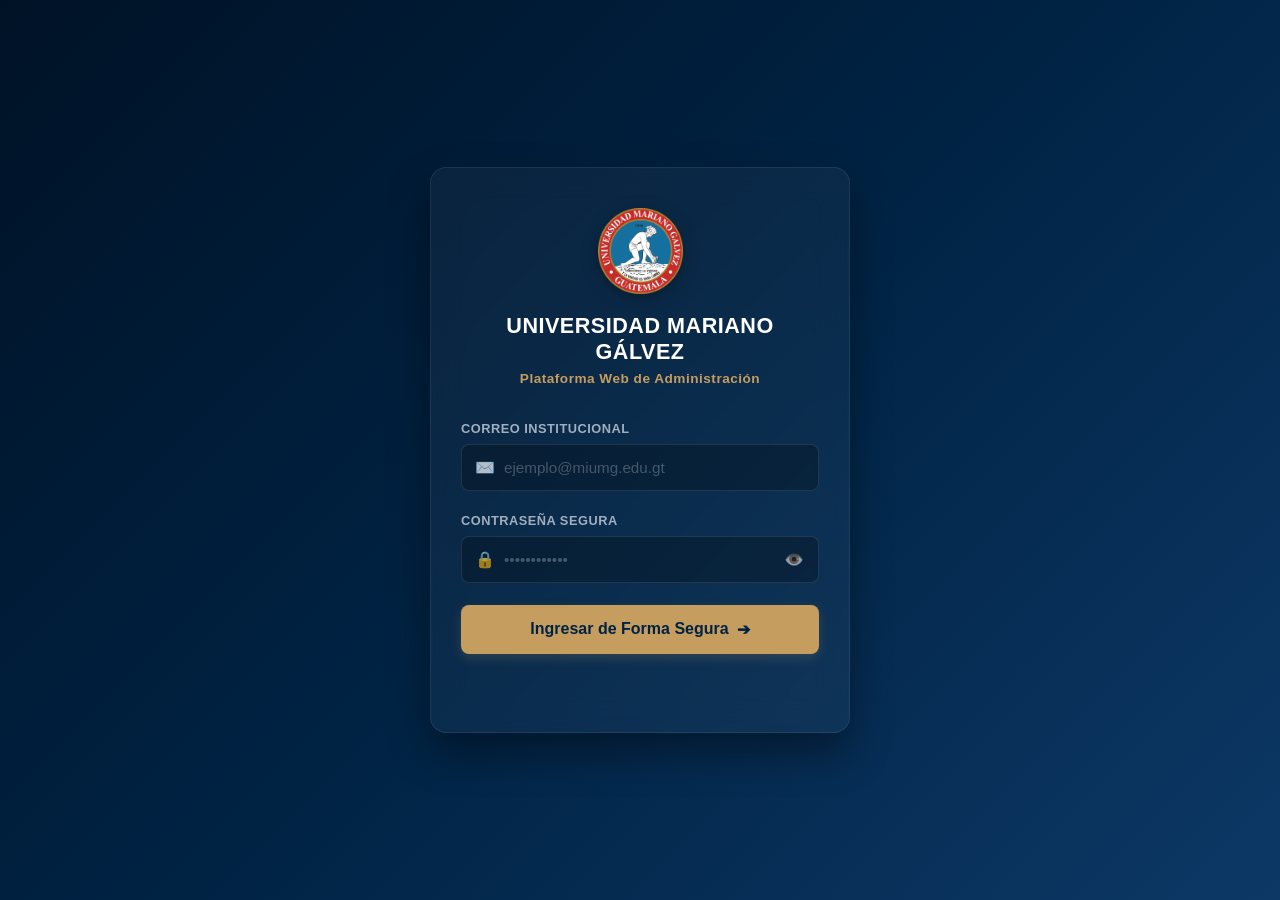
<file: index.html>
<!DOCTYPE html>
<html lang="es">
<head>
  <meta charset="UTF-8">
  <meta name="viewport" content="width=device-width, initial-scale=1.0">
  <title>UMG - Iniciar Sesión</title>
  <link rel="icon" type="image/png" href="assets/img/UmgLogo.png">
  <link rel="stylesheet" href="style.css">
</head>
<body>

  <!-- Contenedor translúcido principal -->
  <div class="login-container">
    <div class="login-header">
        <img src="assets/img/UmgLogo.png" class="logo" alt="Logo UMG">
        <h2>UNIVERSIDAD MARIANO GÁLVEZ</h2>
        <p class="subtitle">Plataforma Web de Administración</p>
    </div>

    <div class="form-group">
        <label for="correo">Correo Institucional</label>
        <div class="input-wrapper">
            <span class="input-icon">✉️</span>
            <input type="email" id="correo" placeholder="ejemplo@miumg.edu.gt">
        </div>
    </div>

    <div class="form-group">
        <label for="password">Contraseña Segura</label>
        <div class="input-wrapper">
            <span class="input-icon">🔒</span>
            <input type="password" id="password" placeholder="••••••••••••" style="padding-right: 45px;">
            <!-- NUEVO: Botón interactivo para alternar la visibilidad -->
            <span id="toggle-password" onclick="togglePasswordVisibility()" style="position: absolute; right: 15px; cursor: pointer; opacity: 0.6; user-select: none;">👁️</span>
        </div>
    </div>


    <button class="btn-login" onclick="login()">
        <span>Ingresar de Forma Segura</span> ➔
    </button>

    <p id="mensaje"></p>
  </div>

  <script src="script.js"></script>
</body>
</html>
</file>
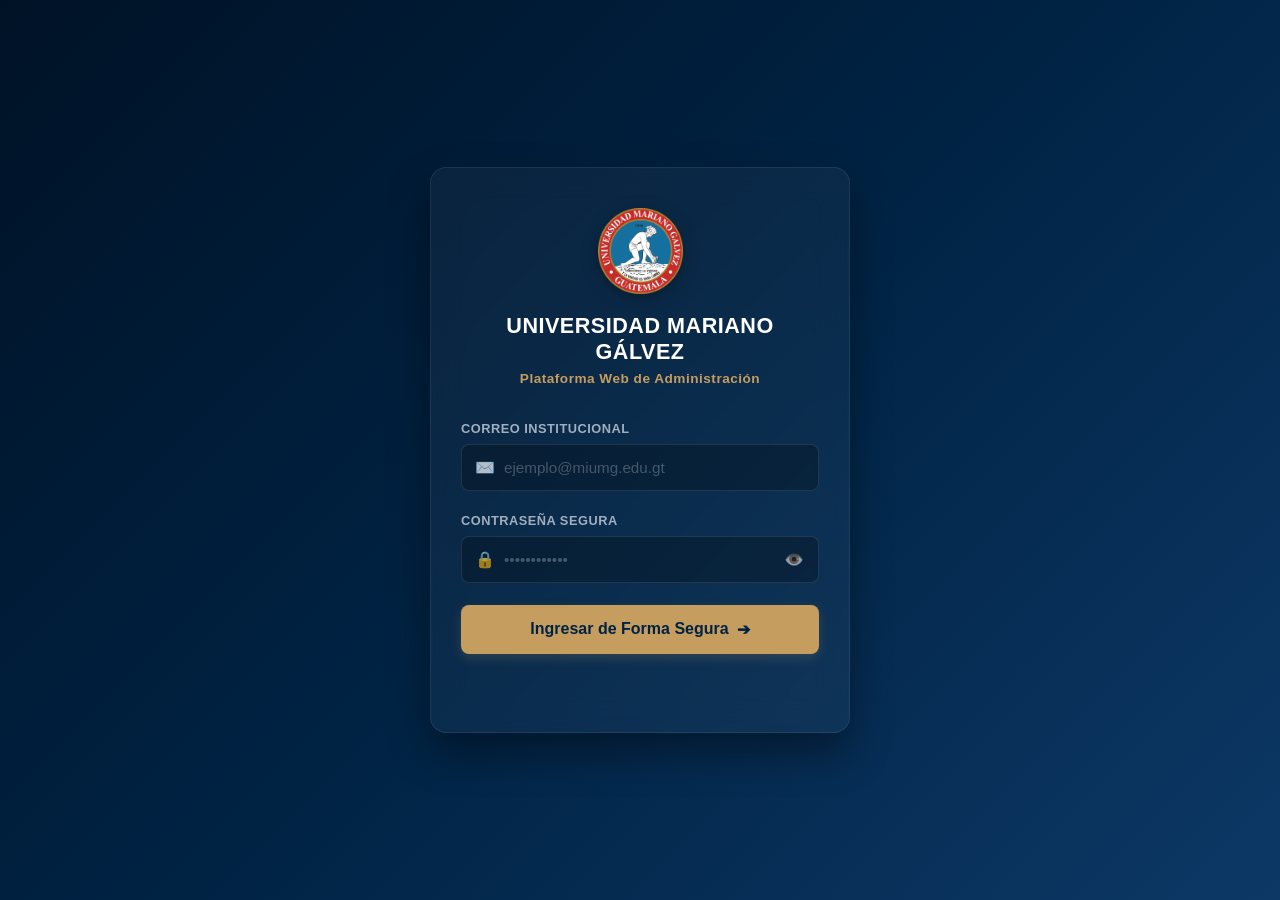
<file: bienvenido.html>
<!DOCTYPE html>
<html lang="es">
<head>
    <meta charset="UTF-8">
    <meta name="viewport" content="width=device-width, initial-scale=1.0">
    <title>UMG - Panel de Administrador</title>
    <link rel="icon" type="image/png" href="assets/img/UmgLogo.png">
    <link rel="stylesheet" href="bienvenido.css">
</head>
<body>

    <!-- Header / Navbar -->
    <header class="navbar">
        <div class="logo-section">
            <img src="assets/img/UmgLogo.png" alt="Logo UMG" class="logo-img">    
            <div class="logo-text">
                <span class="uni-name">UNIVERSIDAD MARIANO GÁLVEZ</span>
                <span class="uni-sub">DE GUATEMALA</span>
            </div>
        </div>
        
        <div class="nav-title">
            <span class="web-text">Web</span> para administradores
        </div>

        <div class="user-profile">
            <div class="user-info">
                <span class="welcome">Bienvenido,</span>
                <span id="admin-name" class="user-name">Administrador</span>
            </div>
            <!-- CORREGIDO: Ahora llama a togglePerfil() para desplegar la ventana emergente -->
            <div class="avatar-circle" onclick="togglePerfil()" style="cursor: pointer;" title="Ver Perfil">👤</div>
        </div>
    </header>

    <!-- Slider Section -->
    <section class="slider-container">
        <!-- Flechas de navegación -->
        <button class="prev" onclick="moveSlide(-1)">❮</button>
        <button class="next" onclick="moveSlide(1)">❯</button>

               <!-- CON_TENEDOR DE SLIDES CORREGIDO Y CERRADO -->
        <div class="slides" id="slides-container">
            <!-- Slide 1 (Habilitado para todos) -->
            <div class="slide active" data-type="compartido">
                <div class="slide-content">
                    <h1>¿Cómo registramos la asistencia de clase desde Web administradores?</h1>
                    <p>Utiliza nuestra plataforma biométrica para llevar un control exacto y automatizado.</p>
                    <button class="btn-more" onclick="abrirTutorial('tut-registro')">Mostrar más información</button>
                </div>
                <div class="slide-image">
                    <img src="assets/img/aistenciafondo.jpg" alt="Vista previa del sistema">
                </div>
            </div>

            <!-- Slide 2 (Habilitado para todos) -->
            <div class="slide" data-type="compartido">
                <div class="slide-content">
                    <h1>¿Cómo visualizamos el historial de asistencias guardadas?</h1>
                    <p>Obtén documentos detallados de cada curso de forma inmediata.</p>
                    <button class="btn-more" onclick="abrirTutorial('tut-historial')">Mostrar más información</button>
                </div>
                <div class="slide-image">
                    <img src="assets/img/fondoPDF.jpg" alt="Vista previa del sistema">
                </div>
            </div>

            <!-- Slide 3 (Exclusivo Admin / Administrativo) -->
            <div class="slide" data-type="restringido">
                <div class="slide-content">
                    <h1>¿Cómo visualizamos dashboard de asistencia por salón de clase?</h1>
                    <p>Analiza estadísticas visuales del comportamiento por aula.</p>
                    <button class="btn-more" onclick="abrirTutorial('tut-puertas')">Mostrar más información</button>
                </div>
                <div class="slide-image">
                    <img src="assets/img/puertaSalonfondo.jpg" alt="Vista previa del sistema">
                </div>
            </div>

            <!-- Slide 4 (Exclusivo Admin / Administrativo) -->
            <div class="slide" data-type="restringido">
                <div class="slide-content">
                    <h1>¿Cómo visualizamos dashboard de asistencia por entrada general?</h1>
                    <p>Controla el flujo total de personas en los accesos principales.</p>
                    <button class="btn-more" onclick="abrirTutorial('tut-puertas')">Mostrar más información</button>
                </div>
                <div class="slide-image">
                    <img src="assets/img/dashPuertaPrincipalfondo.jpg" alt="Vista previa del sistema">
                </div>
            </div>
        </div> <!-- Cierre del contenedor principal slides-container -->


    <!-- VENTANA MODAL FLOTANTE DEL MANUAL DE USUARIO CENTRALIZADO -->
    <div id="modal-tutorial" class="modal-overlay" onclick="cerrarTutorial()">
        <div class="tutorial-card" onclick="event.stopPropagation()">
            <div class="tutorial-header">
                <span class="tutorial-badge">Manual de Usuario</span>
                <h3>📖 Guía Rápida de Herramientas Biométricas</h3>
                <p>Aprenda a administrar el control de asistencia y accesos del campus</p>
                <button class="btn-close-tutorial" onclick="cerrarTutorial()">✕</button>
            </div>

            <div class="tutorial-tabs">
                <button id="btn-tab-tut-registro" class="tab-link active" onclick="cambiarPestaña(event, 'tut-registro')">👤➕ Tomar Asistencia</button>
                <button id="btn-tab-tut-historial" class="tab-link" onclick="cambiarPestaña(event, 'tut-historial')">📄 Historial de Clases</button>
                <button id="btn-tab-tut-puertas" class="tab-link" onclick="cambiarPestaña(event, 'tut-puertas')">🏫 Control de Puertas</button>
            </div>

                        <!-- CUERPO DEL TUTORIAL REFORMATEADO PARA ALINEACIÓN VERTICAL PERFECTA -->
            <div class="tutorial-body">
                
                <!-- Pestaña 1: Registro de Asistencia -->
                <div id="tut-registro" class="tab-content active">
                    <h4>🟢 Cómo registrar la asistencia diaria de sus cursos:</h4>
                    <ul class="steps-list">
                        <li>
                            <span>1</span>
                            <table style="width:100%; border-collapse:collapse; margin:0; padding:0;">
                                <tr>
                                    <td style="width:160px; font-weight:700; color:#ffffff; vertical-align:top; padding:0 10px 0 0;">Carga Inicial:</td>
                                    <td style="color:rgba(255,255,255,0.85); vertical-align:top; padding:0; text-align:left;">La plataforma detecta su carrera asignada automáticamente al entrar. La pantalla inicia vacía para mayor orden.</td>
                                </tr>
                            </table>
                        </li>
                        <li>
                            <span>2</span>
                            <table style="width:100%; border-collapse:collapse; margin:0; padding:0;">
                                <tr>
                                    <td style="width:160px; font-weight:700; color:#ffffff; vertical-align:top; padding:0 10px 0 0;">Selección de Cursos:</td>
                                    <td style="color:rgba(255,255,255,0.85); vertical-align:top; padding:0; text-align:left;">Despliegue el selector superior y elija la materia y sección que le corresponde evaluar hoy.</td>
                                </tr>
                            </table>
                        </li>
                        <li>
                            <span>3</span>
                            <table style="width:100%; border-collapse:collapse; margin:0; padding:0;">
                                <tr>
                                    <td style="width:160px; font-weight:700; color:#ffffff; vertical-align:top; padding:0 10px 0 0;">Consultar:</td>
                                    <td style="color:rgba(255,255,255,0.85); vertical-align:top; padding:0; text-align:left;">El sistema leerá los rostros captados por las cámaras en el aula, marcando en verde a los presentes automáticamente.</td>
                                </tr>
                            </table>
                        </li>
                        <li>
                            <span>4</span>
                            <table style="width:100%; border-collapse:collapse; margin:0; padding:0;">
                                <tr>
                                    <td style="width:160px; font-weight:700; color:#ffffff; vertical-align:top; padding:0 10px 0 0;">Auditoría Manual:</td>
                                    <td style="color:rgba(255,255,255,0.85); vertical-align:top; padding:0; text-align:left;">El docente puede ajustar el selector de cualquier alumno manualmente según lo que observa en el salón real.</td>
                                </tr>
                            </table>
                        </li>
                        <li>
                            <span>5</span>
                            <table style="width:100%; border-collapse:collapse; margin:0; padding:0;">
                                <tr>
                                    <td style="width:160px; font-weight:700; color:#ffffff; vertical-align:top; padding:0 10px 0 0;">Firma Criptográfica:</td>
                                    <td style="color:rgba(255,255,255,0.85); vertical-align:top; padding:0; text-align:left;">Presione guardar. El sistema aplicará una Firma Electrónica Avanzada, enviará el PDF oficial firmado directo a su correo institucional y bloqueará la pantalla para evitar fraudes.</td>
                                </tr>
                            </table>
                        </li>
                    </ul>
                </div>

                <!-- Pestaña 2: Historial de Asistencias -->
                <div id="tut-historial" class="tab-content">
                    <h4>📄 Cómo auditar clases archivadas del pasado:</h4>
                    <ul class="steps-list">
                        <li>
                            <span>1</span>
                            <table style="width:100%; border-collapse:collapse; margin:0; padding:0;">
                                <tr>
                                    <td style="width:160px; font-weight:700; color:#ffffff; vertical-align:top; padding:0 10px 0 0;">Acceso al Archivo:</td>
                                    <td style="color:rgba(255,255,255,0.85); vertical-align:top; padding:0; text-align:left;">Ingrese desde el menú lateral izquierdo a la sección de <i>"Visualizar historial de asistencias"</i>.</td>
                                </tr>
                            </table>
                        </li>
                        <li>
                            <span>2</span>
                            <table style="width:100%; border-collapse:collapse; margin:0; padding:0;">
                                <tr>
                                    <td style="width:160px; font-weight:700; color:#ffffff; vertical-align:top; padding:0 10px 0 0;">Calendario Libre:</td>
                                    <td style="color:rgba(255,255,255,0.85); vertical-align:top; padding:0; text-align:left;">A diferencia de la pantalla diaria, aquí el calendario está desbloqueado para que elija cualquier día del pasado.</td>
                                </tr>
                            </table>
                        </li>
                        <li>
                            <span>3</span>
                            <table style="width:100%; border-collapse:collapse; margin:0; padding:0;">
                                <tr>
                                    <td style="width:160px; font-weight:700; color:#ffffff; vertical-align:top; padding:0 10px 0 0;">Modo Solo Lectura:</td>
                                    <td style="color:rgba(255,255,255,0.85); vertical-align:top; padding:0; text-align:left;">Presione consultar. El sistema jalará el espejo exacto de lo guardado ese día. Los combos aparecerán bloqueados en gris para garantizar que las bitácoras ya firmadas no se alteren de forma ilegal.</td>
                                </tr>
                            </table>
                        </li>
                    </ul>
                </div>

                <!-- Pestaña 3: Historial de Puertas -->
                <div id="tut-puertas" class="tab-content">
                    <h4>🏫 Cómo monitorear la afluencia perimetral del campus:</h4>
                    <ul class="steps-list">
                        <li>
                            <span>1</span>
                            <table style="width:100%; border-collapse:collapse; margin:0; padding:0;">
                                <tr>
                                    <td style="width:160px; font-weight:700; color:#ffffff; vertical-align:top; padding:0 10px 0 0;">Filtro de Edificios:</td>
                                    <td style="color:rgba(255,255,255,0.85); vertical-align:top; padding:0; text-align:left;">Seleccione la instalación o el aula física específica que desea auditar desde los selectores del menú.</td>
                                </tr>
                            </table>
                        </li>
                        <li>
                            <span>2</span>
                            <table style="width:100%; border-collapse:collapse; margin:0; padding:0;">
                                <tr>
                                    <td style="width:160px; font-weight:700; color:#ffffff; vertical-align:top; padding:0 10px 0 0;">Árbol de Fechas:</td>
                                    <td style="color:rgba(255,255,255,0.85); vertical-align:top; padding:0; text-align:left;">El sistema agrupará las bitácoras mostrando las fechas como tarjetas colapsables para no ordenar de forma tosca los registros.</td>
                                </tr>
                            </table>
                        </li>
                        <li>
                            <span>3</span>
                            <table style="width:100%; border-collapse:collapse; margin:0; padding:0;">
                                <tr>
                                    <td style="width:160px; font-weight:700; color:#ffffff; vertical-align:top; padding:0 10px 0 0;">Despliegue de Roles:</td>
                                    <td style="color:rgba(255,255,255,0.85); vertical-align:top; padding:0; text-align:left;">Haga clic sobre una fecha para expandir el nodo. El sistema decodificará las fotos en tiempo real y clasificará a los ingresantes bajo 6 roles cromáticos.</td>
                                </tr>
                            </table>
                        </li>
                        
                    </ul>
                </div>

            </div>

        </div>
    </div>


        <!-- Indicadores (Puntitos) -->
        <div class="dots-container" id="dots-container">
            <!-- Los puntitos se generarán dinámicamente con JavaScript -->
        </div>
    </section>

    <!-- Sección Herramientas -->
    <main class="main-content">
        <h2 class="tools-title">Herramientas</h2>
        <div class="tools-grid">
            <!-- Herramienta 1 (Habilitada para todos) -->
           <!-- Herramienta 1 (Habilitada para todos) - ESTRUCTURA CORREGIDA -->
           <div class="tool-item" id="tool-registrar" onclick="window.location.href='registrar_asistencia.html'">
           <div class="tool-icon bg-blue">📝</div>
           <span>Registrar Asistencia</span>
           </div>
            <!-- Herramienta 2 (Habilitada para todos) -->
            <div class="tool-item" id="tool-historial" onclick="window.location.href= 'historial_asistencias.html'">
                <div class="tool-icon bg-green">📄</div>
                <span>Visualizar historial de Asistencias</span>
            </div>
            <!-- Herramienta 3 (Oculta para Catedrático) -->
            <div class="tool-item" id="tool-puerta" onclick=" window.location.href= 'historial_puerta_general.html'">
                <div class="tool-icon bg-purple">🏫</div>
                <span>Historial de ingresos por puerta Principal</span>
            </div>
            <!-- Herramienta 4 (Oculta para Catedrático) -->
            <div class="tool-item" id="tool-salon" onclick="window.location.href= 'historial_puerta_salon.html'">
                <div class="tool-icon bg-orange">🚪</div>
                <span>Historial de ingresos por puerta Salón</span>
            </div>
        </div>
    </main>
   
    <!-- NUEVA VENTANA MODAL FLOTANTE DE PERFIL -->
    <div id="modal-perfil" class="modal-overlay" onclick="togglePerfil()">
        <div class="profile-card" onclick="event.stopPropagation()">
            <div class="profile-header">
                <div class="profile-avatar">👤</div>
                <h3 id="perf-titulo-nombre">Cargando...</h3>
                <span id="perf-rol-tag" class="role-tag">Rol</span>
            </div>
            <div class="profile-body">
                <div class="info-group">
                    <label>Nombre Completo:</label>
                    <p id="perf-nombre">Cargando...</p>
                </div>
                <div class="info-group">
                    <label>Carnet:</label>
                    <p id="perf-carnet">Cargando...</p>
                </div>
                <div class="info-group">
                    <label>Correo Institucional:</label>
                    <p id="perf-correo">Cargando...</p>
                </div>
                <div class="info-group">
                    <label>Rol asignado:</label>
                    <p id="perf-rol">Cargando...</p>
                </div>
            </div>
            <div class="profile-footer">
                <button class="btn-logout" onclick="cerrarSesion()">
                    ❌ Cerrar Sesión Segura
                </button>
            </div>
        </div>
    </div>




<script>
        
        const API = "https://web-production-1fe10d.up.railway.app";

        let slideIndex = 0;
        let slides = [];
        let dots = [];

        document.addEventListener("DOMContentLoaded", function() {
            
            const correo = localStorage.getItem("usuarioCorreo");
            const rol = localStorage.getItem("usuarioRol");

            if (!correo || !rol) {
                alert("Acceso denegado. Debe iniciar sesión y verificar su identidad.");
                window.location.href = "index.html"; 
                return;
            }

          
            const nombre = correo.split('@')[0].replace('.', ' ');
            document.getElementById('admin-name').textContent = nombre.charAt(0).toUpperCase() + nombre.slice(1);

            
            cargarDatosExtendidosPerfil(correo);

            
            if (rol === "Catedratico") {
                
                document.getElementById("tool-puerta").style.display = "none";
                document.getElementById("tool-salon").style.display = "none";

                
                const slidesRestringidos = document.querySelectorAll('.slide[data-type="restringido"]');
                slidesRestringidos.forEach(slide => slide.remove());
            }

            
            initSlider();
        });

        function initSlider() {
            slides = document.querySelectorAll('.slide');
            const dotsContainer = document.getElementById('dots-container');
            dotsContainer.innerHTML = '';

            
            slides.forEach((_, index) => {
                const dot = document.createElement('span');
                dot.classList.add('dot');

                if (index === 0) dot.classList.add('active');

                dot.onclick = () => currentSlide(index);

                dotsContainer.appendChild(dot);
            });

            dots = document.querySelectorAll('.dot');

            if(slides.length > 0) {
                showSlide(0);
            }
        }

        function showSlide(n) {

            if (slides.length === 0) return;

            if (n >= slides.length) slideIndex = 0;
            if (n < 0) slideIndex = slides.length - 1;

            slides.forEach(s => s.classList.remove('active'));

            if(dots.length > 0) {
                dots.forEach(d => d.classList.remove('active'));
            }

            //Línea completada con éxito para evitar errores de sintaxis
            slides[slideIndex].classList.add('active');

            if(dots[slideIndex]) {
                dots[slideIndex].classList.add('active');
            }
        }

        function moveSlide(n) {
            slideIndex += n;
            showSlide(slideIndex);
        }

        function currentSlide(n) {
            slideIndex = n;
            showSlide(slideIndex);
        }

        
        function cargarDatosExtendidosPerfil(correoUsuario) {

            fetch(`${API}/auth/perfil?correo=${correoUsuario}`)
                .then(res => res.json())
                .then(data => {

                    if(!data.error) {

                        // 1. Llenamos los campos de texto tradicionales
                        document.getElementById("perf-titulo-nombre").textContent = data.nombre;
                        document.getElementById("perf-nombre").textContent = data.nombre;
                        document.getElementById("perf-carnet").textContent = data.carnet;
                        document.getElementById("perf-correo").textContent = data.correo;
                        document.getElementById("perf-rol").textContent = data.rol;
                        document.getElementById("perf-rol-tag").textContent = data.rol.toUpperCase();

                        // 2. NUEVO: Si el usuario tiene una foto real en la base de datos, reemplazamos los emogis por etiquetas IMG
                        if (data.foto_perfil_base64 && data.foto_perfil_base64 !== "") {

                            
                            const avatarCirculo = document.querySelector(".avatar-circle");

                            if (avatarCirculo) {
                                avatarCirculo.innerHTML = `<img src="${data.foto_perfil_base64}" style="width: 100%; height: 100%; border-radius: 50%; object-fit: cover; display: block;">`;
                            }

                            const perfilAvatar = document.querySelector(".profile-avatar");

                            if (perfilAvatar) {
                                perfilAvatar.innerHTML = `<img src="${data.foto_perfil_base64}" style="width: 100%; height: 100%; border-radius: 50%; object-fit: cover; display: block;">`;
                            }
                        }
                    }
                })
                .catch(err => console.error("Error cargando perfil extendido:", err));
        }

        
        function togglePerfil() {

            const modal = document.getElementById("modal-perfil");

            if(modal.classList.contains("open")) {
                modal.classList.remove("open");
            } else {
                modal.classList.add("open");
            }
        }

    
        function cerrarSesion() {
            localStorage.clear();
            window.location.href = "index.html";
        }

        
        function abrirTutorial(idPestañaDeseada) {

          
            const contenidos = document.getElementsByClassName("tab-content");

            for (let i = 0; i < contenidos.length; i++) {
                contenidos[i].classList.remove("active");
            }

           
            const enlaces = document.getElementsByClassName("tab-link");

            for (let i = 0; i < enlaces.length; i++) {
                enlaces[i].classList.remove("active");
            }

        
            document.getElementById(idPestañaDeseada).classList.add("active");
           
            document.getElementById("btn-tab-" + idPestañaDeseada).classList.add("active");

            document.getElementById("modal-tutorial").classList.add("open");
        }

        function cerrarTutorial() {
            document.getElementById("modal-tutorial").classList.remove("open");
        }

        
        function cambiarPestaña(evt, nombrePestaña) {

            const contenidos = document.getElementsByClassName("tab-content");

            for (let i = 0; i < contenidos.length; i++) {
                contenidos[i].classList.remove("active");
            }

            const enlaces = document.getElementsByClassName("tab-link");

            for (let i = 0; i < enlaces.length; i++) {
                enlaces[i].classList.remove("active");
            }

            document.getElementById(nombrePestaña).classList.add("active");
            evt.currentTarget.classList.add("active");
        }

</script>

</body>
</html>
</file>
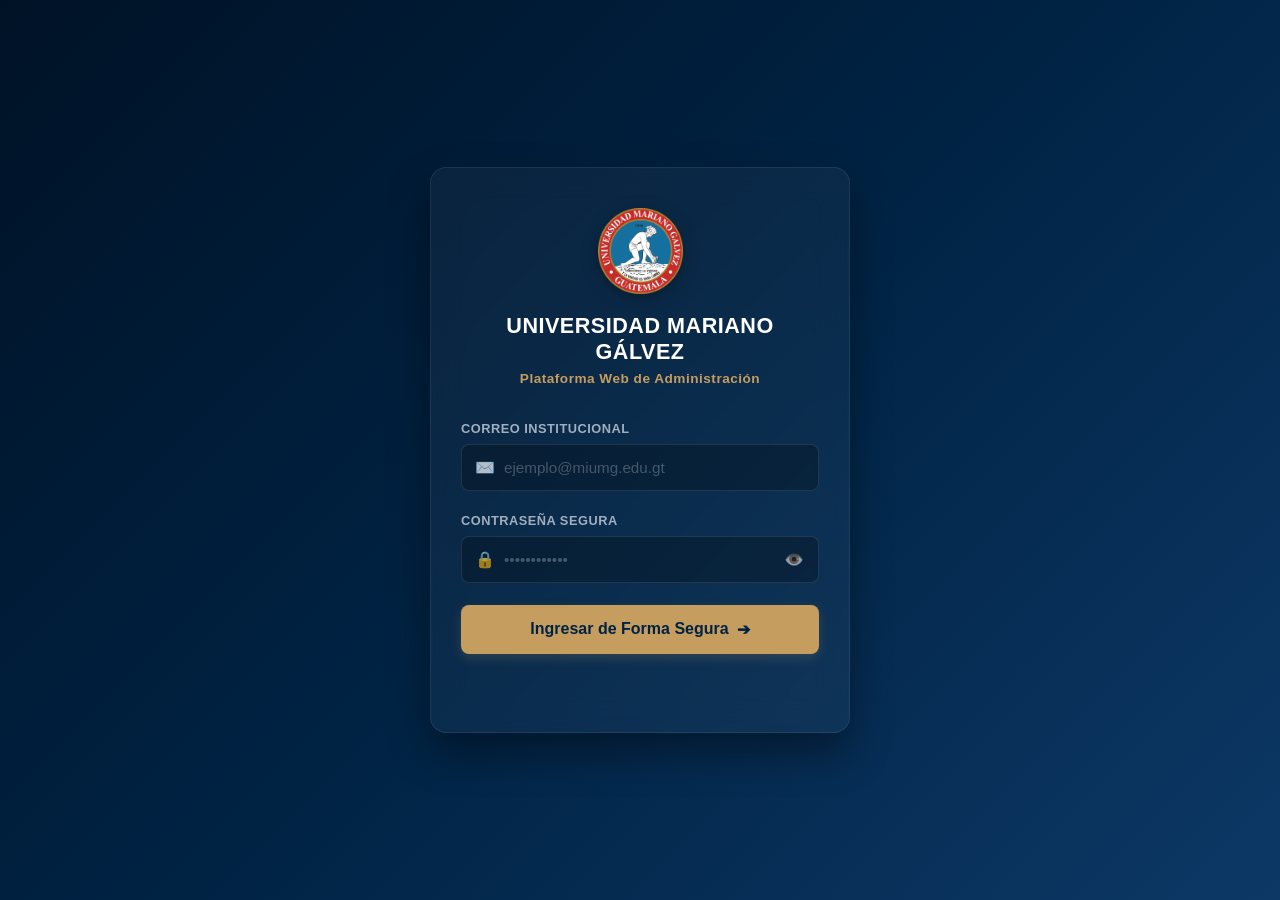
<file: historial_asistencias.html>
<!DOCTYPE html>
<html lang="es">
<head>
    <meta charset="UTF-8">
    <meta name="viewport" content="width=device-width, initial-scale=1.0">
    <title>UMG - Historial de Asistencias</title>
    <link rel="icon" type="image/png" href="assets/img/UmgLogo.png">
    <link rel="stylesheet" href="registrar.css"> <!-- Reutiliza tus mismos estilos visuales -->
</head>
<body>

    <!-- Header / Navbar Superior -->
    <header class="navbar">
        <div class="logo-section">
            <img src="assets/img/UmgLogo.png" alt="Logo UMG" class="logo-img">    
            <div class="logo-text">
                <span class="uni-name">UNIVERSIDAD MARIANO GÁLVEZ</span>
                <span class="uni-sub">DE GUATEMALA</span>
            </div>
        </div>
        <div class="nav-title">
            <span class="web-text">Web</span> para administradores
        </div>
        <div class="user-profile">
            <div class="user-info">
                <span class="welcome">Bienvenido,</span>
                <span id="admin-name" class="user-name">Administrador</span>
            </div>
            <div class="avatar-circle" onclick="togglePerfil()" style="cursor: pointer;">👤</div>
        </div>
    </header>

    <!-- Contenedor Principal (Sidebar + Contenido Central) -->
    <div class="app-layout">
        
             
        <aside class="sidebar">
            <nav class="sidebar-menu">
                <a href="bienvenido.html" class="menu-link">
                    <span class="menu-icon">🏠</span> Inicio
                </a>
                <a href="registrar_asistencia.html" class="menu-link">
                    <span class="menu-icon">👤➕</span> Registrar asistencia
                </a>
                <a href="historial_asistencias.html" class="menu-link active">
                    <span class="menu-icon">📄</span> Visualizar historial de asistencias
                </a>
                
                <!-- REPARADO: Agrega id="side-puerta-general" aquí abajo -->
                <a href="historial_puerta_general.html" class="menu-link" id="side-puerta-general">
                    <span class="menu-icon">🏫</span> Visualizar historial de ingresos puerta general
                </a>
                
                <!-- REPARADO: Agrega id="side-puerta-salon" aquí abajo -->
                <a href="historial_puerta_salon.html" class="menu-link" id="side-puerta-salon">
                    <span class="menu-icon">🚪</span> Visualizar historial de ingresos puerta salon
                </a>
            </nav>
        </aside>


        
        <main class="main-workspace">
            <div class="workspace-header">
                <h2>📄 Visualizar historial de asistencias</h2>
            </div>

            <!-- Barra de Filtros Superiores Históricos -->
            <section class="filters-card">
                <div class="filter-group">
                    <label>Carreras Asignadas</label>
                    <select id="filtro-carrera">
                        <!-- Se llena dinámicamente -->
                    </select>
                </div>
                <div class="filter-group">
                    <label>Curso</label>
                    <select id="filtro-curso">
                        <!-- Se llena dinámicamente -->
                    </select>
                </div>
                <div class="filter-group">
                    <label>Sección</label>
                    <select id="filtro-seccion">
                        <option value="A">A</option>
                        <option value="B">B</option>
                    </select>
                </div>
                <div class="filter-group">
                    <label>Buscar Fecha Pasada</label>
                    
                    <input type="date" id="filtro-fecha">
                </div>
                <button class="btn-consultar">🔍 Consultar Historial</button>
            </section>

            <!-- Tabla de Alumnos en Modo Solo Lectura -->
            <section class="table-container">
                <table class="asistencia-table">
                    <thead>
                        <tr>
                            <th>Foto</th>
                            <th>Nombre completo</th>
                            <th>Carnet</th>
                            <th>Tipo</th>
                            <th>Hora de ingreso</th>
                            <th>Asistencia Asentada</th>
                        </tr>
                    </thead>
                    <tbody>
                        <tr>
                            <td colspan="6" style="text-align:center; padding:40px; color:#718096; font-style:italic;">
                                Seleccione la fecha histórica que desea auditar y presione Consultar Historial.
                            </td>
                        </tr>
                    </tbody>
                </table>
            </section>
        </main>
    </div>

    <!-- VENTANA MODAL FLOTANTE DE PERFIL -->
    <div id="modal-perfil" class="modal-overlay" onclick="togglePerfil()">
        <div class="profile-card" onclick="event.stopPropagation()">
            <div class="profile-header">
                <div class="profile-avatar">👤</div>
                <h3 id="perf-titulo-nombre">Cargando...</h3>
                <span id="perf-rol-tag" class="role-tag">Rol</span>
            </div>
            <div class="profile-body">
                <div class="info-group">
                    <label>Nombre Completo:</label>
                    <p id="perf-nombre">Cargando...</p>
                </div>
                <div class="info-group">
                    <label>Carnet:</label>
                    <p id="perf-carnet">Cargando...</p>
                </div>
                <div class="info-group">
                    <label>Correo Institucional:</label>
                    <p id="perf-correo">Cargando...</p>
                </div>
                <div class="info-group">
                    <label>Rol asignado:</label>
                    <p id="perf-rol">Cargando...</p>
                </div>
            </div>
            <div class="profile-footer">
                <button class="btn-logout" onclick="cerrarSesion()">❌ Cerrar Sesión Segura</button>
            </div>
        </div>
    </div>

    
    <script>
        
         const API_BASE = "https://web-production-1fe10d.up.railway.app";

        let mapaCursos = {};

        document.addEventListener("DOMContentLoaded", function() {
           
            const correo = localStorage.getItem("usuarioCorreo");
            let rol = localStorage.getItem("usuarioRol") || localStorage.getItem("rol");

            if (!correo || !rol) {
                window.location.href = "index.html"; 
                return;
            }

           
            const nombreLimpio = correo.split('@')[0].replace(/\./g, ' ');
            document.getElementById('admin-name').textContent = nombreLimpio.charAt(0).toUpperCase() + nombreLimpio.slice(1);

            
            const sidePuertaGeneral = document.getElementById("side-puerta-general");
            const sidePuertaSalon = document.getElementById("side-puerta-salon");
            
            if (rol === "Catedratico") {
                if (sidePuertaGeneral) sidePuertaGeneral.style.display = "none";
                if (sidePuertaSalon) sidePuertaSalon.style.display = "none";
            }

            
            cargarDatosExtendidosPerfil(correo);
            cargarFiltrosDocente(correo);

           const fechaGuatemala = new Intl.DateTimeFormat('en-CA', {
    timeZone: 'America/Guatemala',
    year: 'numeric',
    month: '2-digit',
    day: '2-digit'
}).format(new Date());

document.getElementById("filtro-fecha").value = fechaGuatemala;

            
            document.querySelector(".btn-consultar").addEventListener("click", consultarHistorialPasado);
        });

        
        function cargarFiltrosDocente(correoUsuario) {
            let rolUsuario = localStorage.getItem("usuarioRol") || localStorage.getItem("rol");
            if (!rolUsuario || rolUsuario === "undefined") {
                rolUsuario = "Catedratico";
            }

            fetch(`${API_BASE}/auth/asistencia/filtros?correo=${correoUsuario}&rol=${rolUsuario}`)
                .then(res => res.json())
                .then(data => {
                    const selectCarrera = document.getElementById("filtro-carrera");
                    const selectCurso = document.getElementById("filtro-curso");
                    
                    if (!selectCarrera || !selectCurso) return;

                    selectCarrera.innerHTML = "";
                    selectCurso.innerHTML = "";
                    mapaCursos = {};

                    if (data.modo === "Catedratico") {
                       
                        selectCarrera.onchange = null; 
                        
                        const option = document.createElement("option");
                        option.value = data.carrera;
                        option.textContent = data.carrera;
                        selectCarrera.appendChild(option);

                        if (data.cursos && data.cursos.length > 0) {
                            data.cursos.forEach(curso => {
                                const optCurso = document.createElement("option");
                                optCurso.value = curso.id_curso !== undefined ? curso.id_curso : curso.ID_CURSO;
                                optCurso.textContent = curso.nombre !== undefined ? curso.nombre : curso.NOMBRE;
                                selectCurso.appendChild(optCurso);
                                mapaCursos[optCurso.value] = optCurso.textContent;
                            });
                        } else {
                            selectCurso.innerHTML = "<option value=''>⚠️ Sin cursos asignados hoy</option>";
                        }
                    } else {
                        
                        selectCarrera.innerHTML = "<option value=''>-- Seleccione Carrera --</option>";
                        selectCurso.innerHTML = "<option value=''>-- Seleccione un Curso --</option>";

                        if (data.carreras) {
                            data.carreras.forEach(c => {
                                const option = document.createElement("option");
                                option.value = c.id_carrera !== undefined ? c.id_carrera : c.ID_CARRERA;
                                option.textContent = c.nombre_carrera !== undefined ? c.nombre_carrera : c.NOMBRE_CARRERA;
                                selectCarrera.appendChild(option);
                            });
                        }

                        
                        selectCarrera.onchange = function() {
                            const idCarreraSeleccionada = this.value;
                            if (!idCarreraSeleccionada) {
                                selectCurso.innerHTML = "<option value=''>-- Seleccione un Curso --</option>";
                                return;
                            }
                            
                            selectCurso.innerHTML = "<option value=''>⏳ Cargando materias...</option>";
                            
                            fetch(`${API_BASE}/auth/asistencia/filtros/cursos-global?idCarrera=${idCarreraSeleccionada}`)
                                .then(r => r.json())
                                .then(cursosGlobales => {
                                    selectCurso.innerHTML = "";
                                    if (cursosGlobales.length === 0) {
                                        selectCurso.innerHTML = "<option value=''>⚠️ Sin cursos en esta carrera</option>";
                                        return;
                                    }
                                    cursosGlobales.forEach(cg => {
                                        const optCg = document.createElement("option");
                                        optCg.value = cg.id_curso !== undefined ? cg.id_curso : cg.ID_CURSO;
                                        optCg.textContent = cg.nombre !== undefined ? cg.nombre : cg.NOMBRE;
                                        selectCurso.appendChild(optCg);
                                        mapaCursos[optCg.value] = optCg.textContent;
                                    });
                                })
                                .catch(e => {
                                    console.error("Error en cascada global histórica:", e);
                                    selectCurso.innerHTML = "<option value=''>❌ Error al sincronizar materias</option>";
                                });
                        };
                    }
                })
                .catch(err => {
                    console.error("Error al cargar filtros históricos:", err);
                    const sc = document.getElementById("filtro-carrera");
                    if (sc) sc.innerHTML = "<option>Error de carga</option>";
                });
        }

        
        function consultarHistorialPasado() {
            const selectCarreraElement = document.getElementById("filtro-carrera");
            const carrera = selectCarreraElement.options[selectCarreraElement.selectedIndex].text;
            const idCurso = document.getElementById("filtro-curso").value;
            const seccion = document.getElementById("filtro-seccion").value;
            const fecha = document.getElementById("filtro-fecha").value;
            const tbody = document.querySelector(".asistencia-table tbody");

            if (!idCurso || idCurso === "") {
                alert("Por favor seleccione un curso válido.");
                return;
            }

            tbody.innerHTML = `<tr><td colspan="6" style="text-align:center; padding:30px; color:blue;">🔍 Buscando registros históricos</td></tr>`;

            fetch(`${API_BASE}/auth/asistencia/historial?idCurso=${idCurso}&seccion=${seccion}&fecha=${fecha}&carrera=${encodeURIComponent(carrera)}`)
                .then(res => res.json())
                .then(alumnos => {
                    tbody.innerHTML = ""; 

                    if (alumnos.length === 0) {
                        tbody.innerHTML = `<tr><td colspan="6" style="text-align:center; padding:40px; color:#9b2c2c; font-weight:bold; font-style:italic;">⚠️ No se encontró ninguna asistencia guardada para este curso, sección y fecha en Railway.</td></tr>`;
                        return;
                    }

                    alumnos.forEach(al => {
                        const tr = document.createElement("tr");
                        const estadoGuardado = al.asistencia_guardada !== undefined ? al.asistencia_guardada : al.asistenciaGuardada;

                        let claseEstado = "status-ausente";
                        if (estadoGuardado === "Presente") claseEstado = "status-presente";
                        else if (estadoGuardado === "Tarde") claseEstado = "status-tarde";

                        let srcFoto = al.foto_base64 ? al.foto_base64 : 'assets/img/default-avatar.png';

if (srcFoto && srcFoto.startsWith("data:") && !srcFoto.includes(";base64,")) {
    srcFoto = "data:image/jpeg;base64," + srcFoto;
} else if (srcFoto && !srcFoto.startsWith("data:") && !srcFoto.startsWith("http")) {
    srcFoto = "data:image/jpeg;base64," + srcFoto;
}

                        tr.innerHTML = `
                            <td>
                                <img src="${srcFoto}" alt="Foto Alumno" class="student-photo-img" onerror="this.src='assets/img/default-avatar.png'">
                            </td>
                            <td class="text-bold">${al.nombre} ${al.apellido}</td>
                            <td class="text-muted">${al.carnet}</td>
                            <td><span class="badge badge-student">${al.tipo_persona || 'Estudiante'}</span></td>
                            <td class="hora-col">${al.hora_ingreso || '--:--:--'}</td>
                            <td>
                                <select class="status-select ${claseEstado}" disabled style="cursor: not-allowed; opacity: 0.8;">
                                    <option value="Presente" ${estadoGuardado === 'Presente' ? 'selected' : ''}>🟢 Presente</option>
                                    <option value="Tarde" ${estadoGuardado === 'Tarde' ? 'selected' : ''}>🟡 Tarde</option>
                                    <option value="Ausente" ${estadoGuardado === 'Ausente' ? 'selected' : ''}>🔴 Ausente</option>
                                </select>
                            </td>
                        `;
                        tbody.appendChild(tr);
                    });
                })
                .catch(err => {
                    console.error("Error al consultar historial:", err);
                    tbody.innerHTML = `<tr><td colspan="6" style="text-align:center; padding:30px; color:red;">❌ Error de comunicación con el servidor.</td></tr>`;
                });
        }
        function cargarDatosExtendidosPerfil(correoUsuario) {
            fetch(`${API_BASE}/auth/perfil?correo=${correoUsuario}`)
                .then(res => res.json())
                .then(data => {
                    if(!data.error) {
                        document.getElementById("perf-titulo-nombre").textContent = data.nombre;
                        document.getElementById("perf-nombre").textContent = data.nombre;
                        document.getElementById("perf-carnet").textContent = data.carnet;
                        document.getElementById("perf-correo").textContent = data.correo;
                        document.getElementById("perf-rol").textContent = data.rol;
                        document.getElementById("perf-rol-tag").textContent = data.rol.toUpperCase();

                        
                        if (data.foto_perfil_base64 && data.foto_perfil_base64 !== "") {
                            const avatarCirculo = document.querySelector(".avatar-circle");
                            if (avatarCirculo) {
                                avatarCirculo.innerHTML = `<img src="${data.foto_perfil_base64}" style="border-radius: 50%; object-fit: cover; width: 100%; height: 100%;">`;
                            }

                            const perfilAvatar = document.querySelector(".profile-avatar");
                            if (perfilAvatar) {
                                perfilAvatar.innerHTML = `<img src="${data.foto_perfil_base64}" style="border-radius: 50%; object-fit: cover; width: 100%; height: 100%;">`;
                            }
                        }
                    }
                })
                .catch(err => console.error("Error cargando perfil extendido:", err));
        }


        function togglePerfil() {
            document.getElementById("modal-perfil").classList.toggle("open");
        }

        function cerrarSesion() {
            localStorage.clear();
            window.location.href = "index.html";
        }
    </script>
</body>
</html>
</file>
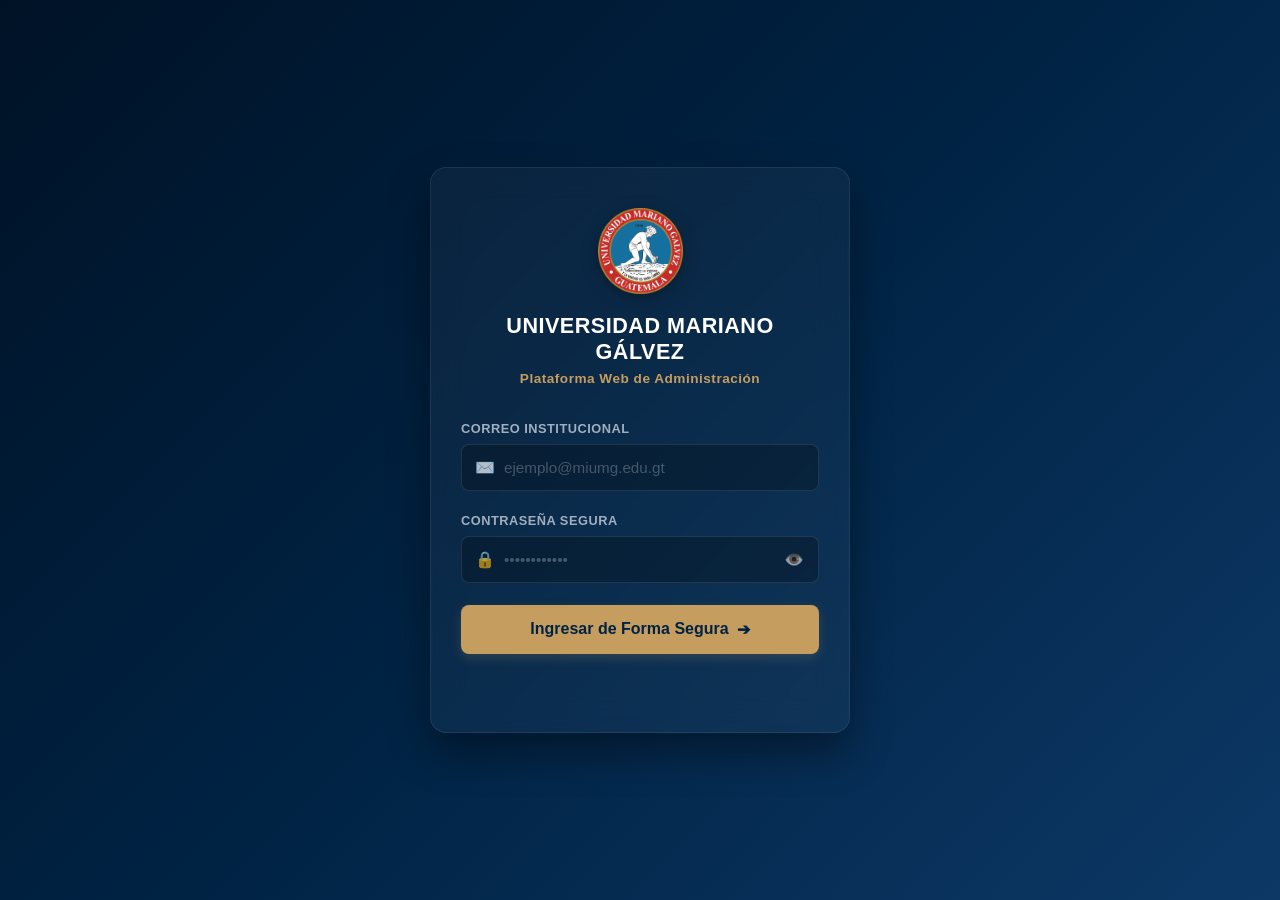
<file: historial_puerta_general.html>
<!DOCTYPE html>
<html lang="es">
<head>
    <meta charset="UTF-8">
    <meta name="viewport" content="width=device-width, initial-scale=1.0">
    <title>UMG - Historial Puerta General</title>
    <link rel="icon" type="image/png" href="assets/img/UmgLogo.png">
    <link rel="stylesheet" href="registrar.css">
    <style>
        /* --- ESTILOS EXCLUSIVOS PARA EL ÁRBOL DE FECHAS (ACORDEÓN) --- */
        .tree-container {
            display: flex;
            flex-direction: column;
            gap: 15px;
            margin-top: 10px;
        }
        
        .date-node-card {
            background: white;
            border-radius: 8px;
            box-shadow: 0 3px 6px rgba(0,0,0,0.05);
            border: 1px solid var(--border-color);
            overflow: hidden;
            transition: 0.2s;
        }

        .date-node-header {
            background-color: #fff;
            padding: 18px 25px;
            font-size: 1.1rem;
            font-weight: 700;
            color: var(--umg-blue);
            cursor: pointer;
            display: flex;
            justify-content: space-between;
            align-items: center;
            border-left: 5px solid var(--umg-gold);
            user-select: none;
        }

        .date-node-header:hover {
            background-color: #f8fafc;
        }

        .node-arrow {
            font-size: 1.2rem;
            transition: transform 0.2s ease-in-out;
            color: var(--umg-gold);
        }

        
        .date-node-card.open .node-arrow {
            transform: rotate(90deg);
        }

        .date-node-content {
            display: none;
            padding: 20px;
            background-color: #fff;
            border-top: 1px solid var(--border-color);
        }

        .date-node-card.open .date-node-content {
            display: block;
            animation: slideDown 0.2s ease-in-out;
        }

        @keyframes slideDown {
            from { opacity: 0; transform: translateY(-5px); }
            to { opacity: 1; transform: translateY(0); }
        }

        /* Estilo para las etiquetas de los 6 roles oficiales del campus */
        .badge-role {
            padding: 5px 12px;
            border-radius: 20px;
            font-size: 0.75rem;
            font-weight: 700;
            text-transform: uppercase;
            display: inline-block;
        }
        .role-estudiante { background-color: #e3f2fd; color: #0d47a1; }
        .role-catedratico { background-color: #f3e5f5; color: #4a148c; }
        .role-administrativo { background-color: #fff3e0; color: #e65100; }
        .role-admin { background-color: #ffebee; color: #c62828; }
        .role-mantenimiento { background-color: #e8f5e9; color: #1b5e20; }
        .role-seguridad { background-color: #eceff1; color: #37474f; }
    </style>
</head>
<body>

    
    <header class="navbar">
        <div class="logo-section">
            <img src="assets/img/UmgLogo.png" alt="Logo UMG" class="logo-img">    
            <div class="logo-text">
                <span class="uni-name">UNIVERSIDAD MARIANO GÁLVEZ</span>
                <span class="uni-sub">DE GUATEMALA</span>
            </div>
        </div>
        <div class="nav-title">
            <span class="web-text">Web</span> para administradores
        </div>
        <div class="user-profile">
            <div class="user-info">
                <span class="welcome">Bienvenido,</span>
                <span id="admin-name" class="user-name">Administrador</span>
            </div>
            <div class="avatar-circle" onclick="togglePerfil()" style="cursor: pointer;">👤</div>
        </div>
    </header>

    <div class="app-layout">
        
        <!-- SIDEBAR IZQUIERDO -->
        <aside class="sidebar">
            <nav class="sidebar-menu">
                <a href="bienvenido.html" class="menu-link">
                    <span class="menu-icon">🏠</span> Inicio
                </a>
                <a href="registrar_asistencia.html" class="menu-link">
                    <span class="menu-icon">👤➕</span> Registrar asistencia
                </a>
                <a href="historial_asistencias.html" class="menu-link">
                    <span class="menu-icon">📄</span> Visualizar historial de asistencias
                </a>
                <a href="historial_puerta_general.html" class="menu-link active">
                    <span class="menu-icon">🏫</span> Visualizar historial de ingresos puerta general
                </a>
                <a href="historial_puerta_salon.html" class="menu-link">
                    <span class="menu-icon">🚪</span> Visualizar historial de ingresos puerta salon
                </a>
            </nav>
        </aside>

              
        <main class="main-workspace">
            <div class="workspace-header">
                <h2>🏫 Historial de ingresos puerta general</h2>
            </div>

            <!-- Barra de Filtros Superiores con Buscador de Fecha Específica Añadido -->
            <section class="filters-card" style="display: flex; align-items: flex-end; gap: 20px; flex-wrap: wrap;">
                <div class="filter-group" style="min-width: 280px; flex: 1;">
                    <label>1. Seleccione la Instalación / Edificio</label>
                    <select id="filtro-instalacion">
                        <option value="1">🏢 SPORT DOME (Instalación 1)</option>
                        <option value="2">🏢 EDIFICIO PRINCIPAL (Instalación 2)</option>
                        <option value="3">🏢 MECÁNICA (Instalación 3)</option>
                    </select>
                </div>
                
                <div class="filter-group" style="max-width: 200px; flex: 1;">
                    <label>2. Buscar Fecha Específica (Opcional)</label>
                    <!-- Calendario libre para que el usuario filtre un día exacto si hay demasiados registros -->
                    <input type="date" id="filtro-fecha-especifica" style="width: 100%;">
                </div>

                <div class="filter-actions" style="display: flex; gap: 10px;">
                    <button class="btn-consultar" id="btn-cargar-arbol">🔍 Cargar Árbol Histórico</button>
                    
                    <button type="button" id="btn-limpiar-fecha" style="background-color: #022b4f; color: white; padding: 11px 20px; border-radius: 6px; border: none; font-weight: bold; cursor: pointer; transition: 0.2s;" onclick="document.getElementById('filtro-fecha-especifica').value='';">❌ Limpiar Filtro</button>

                </div>
            </section>

            <section class="tree-container" id="arbol-fechas-contenedor">
                <div style="text-align:center; padding:40px; color:#718096; font-style:italic; background: white; border-radius:8px; border:1px solid var(--border-color);">
                    Seleccione un edificio de la lista de arriba y presione el botón para desplegar las fechas registradas.
                </div>
            </section>

        </main>
    </div>


    <!-- VENTANA MODAL FLOTANTE DE PERFIL -->
    <div id="modal-perfil" class="modal-overlay" onclick="togglePerfil()">
        <div class="profile-card" onclick="event.stopPropagation()">
            <div class="profile-header">
                <div class="profile-avatar">👤</div>
                <h3 id="perf-titulo-nombre">Cargando...</h3>
                <span id="perf-rol-tag" class="role-tag">Rol</span>
            </div>
            <div class="profile-body">
                <div class="info-group">
                    <label>Nombre Completo:</label>
                    <p id="perf-nombre">Cargando...</p>
                </div>
                <div class="info-group">
                    <label>Carnet:</label>
                    <p id="perf-carnet">Cargando...</p>
                </div>
                <div class="info-group">
                    <label>Correo Institucional:</label>
                    <p id="perf-correo">Cargando...</p>
                </div>
                <div class="info-group">
                    <label>Rol asignado:</label>
                    <p id="perf-rol">Cargando...</p>
                </div>
            </div>
            <div class="profile-footer">
                <button class="btn-logout" onclick="cerrarSesion()">❌ Cerrar Sesión Segura</button>
            </div>
        </div>
    </div>

      
    <script>
        
       
         const API_BASE = "https://web-production-1fe10d.up.railway.app";

        document.addEventListener("DOMContentLoaded", function() {
            const correo = localStorage.getItem("usuarioCorreo");
            const rol = localStorage.getItem("usuarioRol");

            if (!correo || !rol) {
                window.location.href = "index.html"; 
                return;
            }

            const nombre = correo.split('@')[0].replace('.', ' ');
            document.getElementById('admin-name').textContent = nombre.charAt(0).toUpperCase() + nombre.slice(1);

            if (rol === "Catedratico") {
                alert("Acceso denegado: Los catedráticos no poseen permisos para auditar accesos perimetrales.");
                window.location.href = "bienvenido.html";
                return;
            }

            cargarDatosExtendidosPerfil(correo);

           
            document.getElementById("btn-cargar-arbol").addEventListener("click", cargarArbolFechas);
            
            
            document.getElementById("filtro-fecha-especifica").value = "";
        });

        
        function cargarArbolFechas() {
            const idInstalacion = document.getElementById("filtro-instalacion").value;
            const fechaEspecifica = document.getElementById("filtro-fecha-especifica").value;
            const contenedor = document.getElementById("arbol-fechas-contenedor");

            contenedor.innerHTML = `<div style="text-align:center; padding:30px; color:blue; font-weight:600;">🔍 Escaneando registros históricos en por puerta general...</div>`;

           
            if (fechaEspecifica && fechaEspecifica.trim() !== "") {
                contenedor.innerHTML = ""; 

                
                const partes = fechaEspecifica.split('-');
                const fechaFormateada = `${partes[2]}/${partes[1]}/${partes[0]}`;

                const card = document.createElement("div");
                card.classList.add("date-node-card");
                card.setAttribute("data-fecha-cruda", fechaEspecifica);

                card.innerHTML = `
                    <div class="date-node-header" onclick="toggleNodoArbol(this)">
                        <span>📅 Resultado Único - Fecha: ${fechaFormateada}</span>
                        <span class="node-arrow">❯</span>
                    </div>
                    <div class="date-node-content">
                        <!-- Se llena automáticamente abajo -->
                    </div>
                `;
                contenedor.appendChild(card);

                
                const headerCreado = card.querySelector(".date-node-header");
                toggleNodoArbol(headerCreado);
                return; 
            }

            
            fetch(`${API_BASE}/auth/historial/puerta-general/fechas?idInstalacion=${idInstalacion}`)
                .then(res => res.json())
                .then(fechas => {
                    contenedor.innerHTML = ""; 

                    if (fechas.length === 0) {
                        contenedor.innerHTML = `
                            <div style="text-align:center; padding:40px; color:#9b2c2c; font-weight:bold; font-style:italic; background:white; border-radius:8px; border:1px solid var(--border-color);">
                                ⚠️ No se detectó ninguna marca por puerta principal (Puerta 1) registrada en este edificio.
                            </div>`;
                        return;
                    }

                    fechas.forEach(fechaStr => {
                        const partes = fechaStr.split('-');
                        const fechaFormateada = `${partes[2]}/${partes[1]}/${partes[0]}`;

                        const card = document.createElement("div");
                        card.classList.add("date-node-card");
                        card.setAttribute("data-fecha-cruda", fechaStr);

                        card.innerHTML = `
                            <div class="date-node-header" onclick="toggleNodoArbol(this)">
                                <span>📅 Fecha: ${fechaFormateada}</span>
                                <span class="node-arrow">❯</span>
                            </div>
                            <div class="date-node-content">
                                <!-- Se expande bajo demanda con el click -->
                            </div>
                        `;
                        contenedor.appendChild(card);
                    });
                })
                .catch(err => {
                    console.error("Error cargando nodos de fecha:", err);
                    contenedor.innerHTML = `<div style="text-align:center; padding:30px; color:red; font-weight:bold;">❌ Error al conectar con el servidor.</div>`;
                });
        }


        

        
        function toggleNodoArbol(headerElement) {
            const card = headerElement.parentElement;
            const contenido = card.querySelector(".date-node-content");
            const idInstalacion = document.getElementById("filtro-instalacion").value;
            const fechaCruda = card.getAttribute("data-fecha-cruda");

            
            if (card.classList.contains("open")) {
                card.classList.remove("open");
                return;
            }

            contenido.innerHTML = `<p style="color:blue; text-align:center; font-style:italic; font-size:0.9rem; margin:10px 0;">⏳ Cargando ingresos de la fecha...</p>`;
            card.classList.add("open"); 

            fetch(`${API_BASE}/auth/historial/puerta-general/detalle?idInstalacion=${idInstalacion}&fecha=${fechaCruda}`)
                .then(res => res.json())
                .then(ingresos => {
                    contenido.innerHTML = `
                        <table class="asistencia-table" style="font-size:0.9rem; margin:0; width:100%;">
                            <thead>
                                <tr style="background-color: #f8fafc;">
                                    <th>Foto</th>
                                    <th>Nombre Completo</th>
                                    <th>Carnet / Código</th>
                                    <th>Rol Institucional</th>
                                    <th>Hora de Acceso</th>
                                </tr>
                            </thead>
                            <tbody>
                            </tbody>
                        </table>
                    `;

                    const tbody = contenido.querySelector("tbody");

                    if (ingresos.length === 0) {
                        tbody.innerHTML = `<tr><td colspan="5" style="text-align:center; padding:15px; color:#718096;">No hay marcas registradas para este día.</td></tr>`;
                        return;
                    }

                    ingresos.forEach(ing => {
                        const tr = document.createElement("tr");

                        let claseRol = "role-estudiante";
                        const rolReal = ing.tipo_persona;

                        if (rolReal === "Catedratico") claseRol = "role-catedratico";
                        else if (rolReal === "Administrativo") claseRol = "role-administrativo";
                        else if (rolReal === "Admin") claseRol = "role-admin";
                        else if (rolReal === "Mantenimiento") claseRol = "role-mantenimiento";
                        else if (rolReal === "Seguridad") claseRol = "role-seguridad";

                        const srcFoto = ing.foto_base64 ? ing.foto_base64 : 'assets/img/default-avatar.png';

                        tr.innerHTML = `
                            <td>
                                <img src="${srcFoto}" alt="Foto" class="student-photo-img" style="width:40px; height:40px; border-radius:50%; object-fit:cover; display:block; margin:0 auto;" onerror="this.src='assets/img/default-avatar.png'">
                            </td>
                            <td class="text-bold" style="padding:10px 15px;">${ing.nombre} ${ing.apellido}</td>
                            <td class="text-muted" style="padding:10px 15px;">${ing.carnet}</td>
                            <td style="padding:10px 15px;"><span class="badge-role ${claseRol}">${rolReal || 'Estudiante'}</span></td>
                            <td style="font-weight:700; color:#1b5e20; padding:10px 15px;">${ing.hora_ingreso}</td>
                        `;
                        tbody.appendChild(tr);
                    });
                })
                .catch(err => {
                    console.error("Error al desplegar detalle histórico de marcas:", err);
                    contenido.innerHTML = `<p style="color:red; font-weight:bold; text-align:center; font-size:0.9rem; margin:10px 0;">❌ Falló la sincronización del detalle.</p>`;
                });
        }


        
        function cargarDatosExtendidosPerfil(correoUsuario) {
            fetch(`${API_BASE}/auth/perfil?correo=${correoUsuario}`)
                .then(res => res.json())
                .then(data => {
                    if(!data.error) {
                        
                        document.getElementById("perf-titulo-nombre").textContent = data.nombre;
                        document.getElementById("perf-nombre").textContent = data.nombre;
                        document.getElementById("perf-carnet").textContent = data.carnet;
                        document.getElementById("perf-correo").textContent = data.correo;
                        document.getElementById("perf-rol").textContent = data.rol;
                        document.getElementById("perf-rol-tag").textContent = data.rol.toUpperCase();

                        
                        if (data.foto_perfil_base64 && data.foto_perfil_base64 !== "") {
                            
                            const avatarCirculo = document.querySelector(".avatar-circle");
                            if (avatarCirculo) {
                                avatarCirculo.innerHTML = `<img src="${data.foto_perfil_base64}" style="width: 100%; height: 100%; border-radius: 50%; object-fit: cover; display: block;">`;
                            }

                            
                            const perfilAvatar = document.querySelector(".profile-avatar");
                            if (perfilAvatar) {
                                perfilAvatar.innerHTML = `<img src="${data.foto_perfil_base64}" style="width: 100%; height: 100%; border-radius: 50%; object-fit: cover; display: block;">`;
                            }
                        }
                    }
                })
                .catch(err => console.error("Error cargando perfil extendido:", err));
        }


        function togglePerfil() {
            document.getElementById("modal-perfil").classList.toggle("open");
        }

        function cerrarSesion() {
            localStorage.clear();
            window.location.href = "index.html";
        }
    </script>
</body>
</html>
</file>
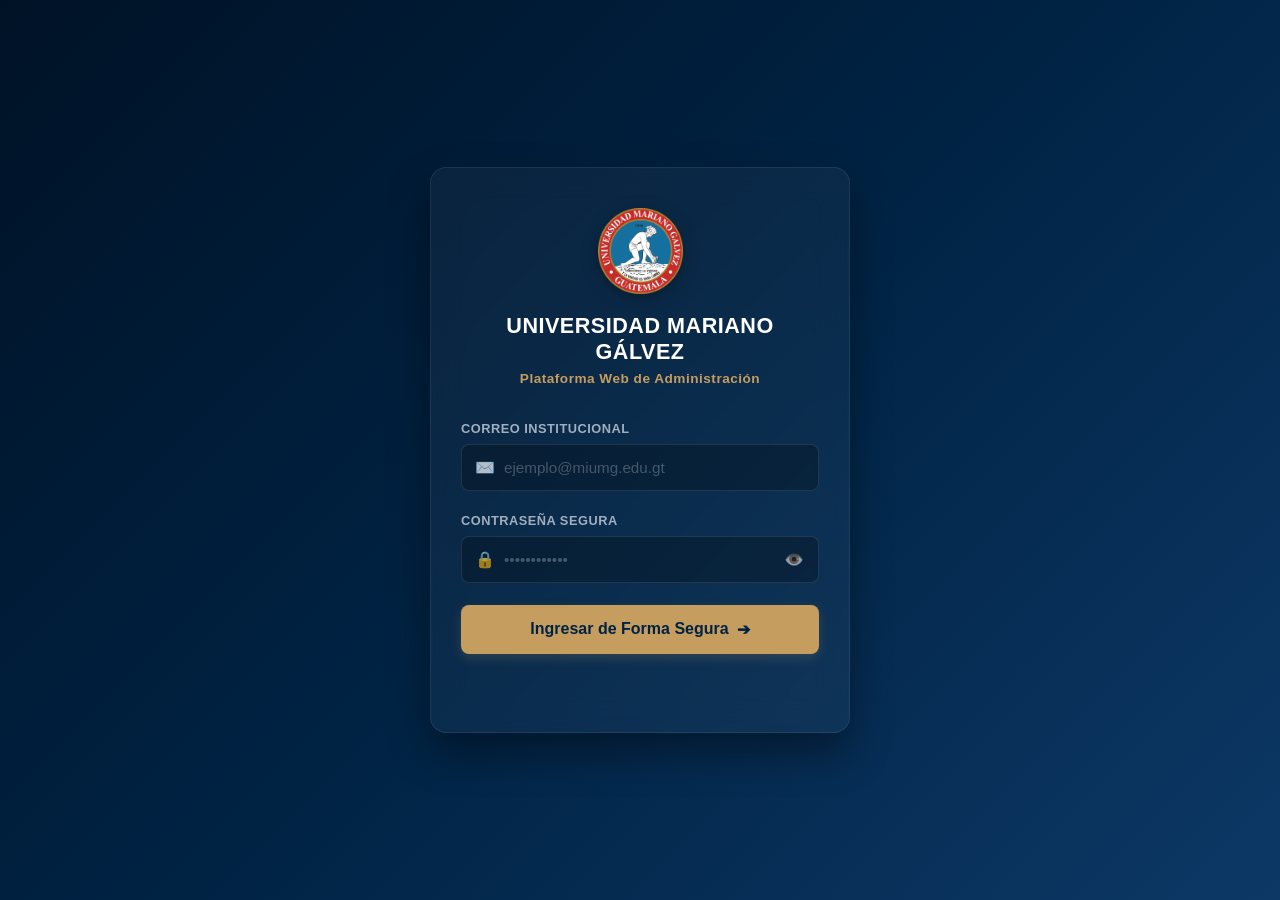
<file: historial_puerta_salon.html>
<!DOCTYPE html>
<html lang="es">
<head>
    <meta charset="UTF-8">
    <meta name="viewport" content="width=device-width, initial-scale=1.0">
    <title>UMG - Historial Puerta Salón</title>
    <link rel="icon" type="image/png" href="assets/img/UmgLogo.png">
    <link rel="stylesheet" href="registrar.css">
    <style>
        /* --- ESTILOS EXCLUSIVOS PARA EL ÁRBOL DE FECHAS (ACORDEÓN) --- */
        .tree-container {
            display: flex;
            flex-direction: column;
            gap: 15px;
            margin-top: 10px;
        }
        
        .date-node-card {
            background: white;
            border-radius: 8px;
            box-shadow: 0 3px 6px rgba(0,0,0,0.05);
            border: 1px solid var(--border-color);
            overflow: hidden;
            transition: 0.2s;
        }

        .date-node-header {
            background-color: #fff;
            padding: 18px 25px;
            font-size: 1.1rem;
            font-weight: 700;
            color: var(--umg-blue);
            cursor: pointer;
            display: flex;
            justify-content: space-between;
            align-items: center;
            border-left: 5px solid var(--umg-gold);
            user-select: none;
        }

        .date-node-header:hover {
            background-color: #f8fafc;
        }

        .node-arrow {
            font-size: 1.2rem;
            transition: transform 0.2s ease-in-out;
            color: var(--umg-gold);
        }

        .date-node-card.open .node-arrow {
            transform: rotate(90deg);
        }

        .date-node-content {
            display: none;
            padding: 20px;
            background-color: #fff;
            border-top: 1px solid var(--border-color);
        }

        .date-node-card.open .date-node-content {
            display: block;
            animation: slideDown 0.2s ease-in-out;
        }

        @keyframes slideDown {
            from { opacity: 0; transform: translateY(-5px); }
            to { opacity: 1; transform: translateY(0); }
        }

        /* Estilo para las etiquetas de los 6 roles oficiales del campus */
        .badge-role {
            padding: 5px 12px;
            border-radius: 20px;
            font-size: 0.75rem;
            font-weight: 700;
            text-transform: uppercase;
            display: inline-block;
        }
        .role-estudiante { background-color: #e3f2fd; color: #0d47a1; }
        .role-catedratico { background-color: #f3e5f5; color: #4a148c; }
        .role-administrativo { background-color: #fff3e0; color: #e65100; }
        .role-admin { background-color: #ffebee; color: #c62828; }
        .role-mantenimiento { background-color: #e8f5e9; color: #1b5e20; }
        .role-seguridad { background-color: #eceff1; color: #37474f; }
    </style>
</head>
<body>

    <!-- Header / Navbar Superior -->
    <header class="navbar">
        <div class="logo-section">
            <img src="assets/img/UmgLogo.png" alt="Logo UMG" class="logo-img">    
            <div class="logo-text">
                <span class="uni-name">UNIVERSIDAD MARIANO GÁLVEZ</span>
                <span class="uni-sub">DE GUATEMALA</span>
            </div>
        </div>
        <div class="nav-title">
            <span class="web-text">Web</span> para administradores
        </div>
        <div class="user-profile">
            <div class="user-info">
                <span class="welcome">Bienvenido,</span>
                <span id="admin-name" class="user-name">Administrador</span>
            </div>
            <div class="avatar-circle" onclick="togglePerfil()" style="cursor: pointer;">👤</div>
        </div>
    </header>

    <div class="app-layout">
        
        
        <aside class="sidebar">
            <nav class="sidebar-menu">
                <a href="bienvenido.html" class="menu-link">
                    <span class="menu-icon">🏠</span> Inicio
                </a>
                <a href="registrar_asistencia.html" class="menu-link">
                    <span class="menu-icon">👤➕</span> Registrar asistencia
                </a>
                <a href="historial_asistencias.html" class="menu-link">
                    <span class="menu-icon">📄</span> Visualizar historial de asistencias
                </a>
                <a href="historial_puerta_general.html" class="menu-link">
                    <span class="menu-icon">🏫</span> Visualizar historial de ingresos puerta general
                </a>
                <a href="historial_puerta_salon.html" class="menu-link active">
                    <span class="menu-icon">🚪</span> Visualizar historial de ingresos puerta salon
                </a>
            </nav>
        </aside>

        <!-- CONTENIDO CENTRAL -->
        <main class="main-workspace">
            <div class="workspace-header">
                <h2>🚪 Historial de ingresos puerta salón</h2>
            </div>

           
            <section class="filters-card" style="display: flex; align-items: flex-end; gap: 20px; flex-wrap: wrap;">
                <div class="filter-group" style="min-width: 200px; flex: 1;">
                    <label>1. Seleccione la Instalación / Edificio</label>
                    <select id="filtro-instalacion" onchange="actualizarSalonesCascada()">
                        <option value="1">🏢 SPORT DOME (Instalación 1)</option>
                        <option value="2">🏢 EDIFICIO PRINCIPAL (Instalación 2)</option>
                        <option value="3">🏢 MECÁNICA (Instalación 3)</option>
                    </select>
                </div>

                <div class="filter-group" style="min-width: 200px; flex: 1;">
                    <label>2. Seleccione el Salón de Clase</label>
                    <select id="filtro-salon">
                        
                    </select>
                </div>
                
                <div class="filter-group" style="max-width: 200px; flex: 1;">
                    <label>3. Buscar Fecha (Opcional)</label>
                    <input type="date" id="filtro-fecha-especifica" style="width: 100%;">
                </div>

                <div class="filter-actions" style="display: flex; gap: 10px;">
                    <button class="btn-consultar" id="btn-cargar-arbol">🔍 Cargar Árbol de Salón</button>
                                       
                    <button type="button" id="btn-limpiar-fecha" style="background-color: #02294b; color: white; padding: 11px 20px; border-radius: 6px; border: none; font-weight: bold; cursor: pointer; transition: 0.2s;" onclick="document.getElementById('filtro-fecha-especifica').value='';">❌ Limpiar Filtro</button>

                </div>
            </section>

            <!-- CONTENEDOR VITAL DEL ÁRBOL JERÁRQUICO -->
            <section class="tree-container" id="arbol-salon-contenedor">
                <div style="text-align:center; padding:40px; color:#718096; font-style:italic; background: white; border-radius:8px; border:1px solid var(--border-color);">
                    Seleccione la instalación y el salón correspondientes para desplegar las bitácoras históricas de clase.
                </div>
            </section>
        </main>
    </div>

    <!-- VENTANA MODAL FLOTANTE DE PERFIL -->
    <div id="modal-perfil" class="modal-overlay" onclick="togglePerfil()">
        <div class="profile-card" onclick="event.stopPropagation()">
            <div class="profile-header">
                <div class="profile-avatar">👤</div>
                <h3 id="perf-titulo-nombre">Cargando...</h3>
                <span id="perf-rol-tag" class="role-tag">Rol</span>
            </div>
            <div class="profile-body">
                <div class="info-group">
                    <label>Nombre Completo:</label>
                    <p id="perf-nombre">Cargando...</p>
                </div>
                <div class="info-group">
                    <label>Carnet:</label>
                    <p id="perf-carnet">Cargando...</p>
                </div>
                <div class="info-group">
                    <label>Correo Institucional:</label>
                    <p id="perf-correo">Cargando...</p>
                </div>
                <div class="info-group">
                    <label>Rol asignado:</label>
                    <p id="perf-rol">Cargando...</p>
                </div>
            </div>
            <div class="profile-footer">
            <button class="btn-logout" onclick="cerrarSesion()">
                ❌ Cerrar Sesión Segura</button>
            </div>
        </div>
    </div>

    
<script>


    const API_URL = window.location.hostname === "localhost"
        ? "http://localhost:8080"
        : "https://web-production-1fe10d.up.railway.app";

    document.addEventListener("DOMContentLoaded", function() {

       
        const correo = localStorage.getItem("usuarioCorreo");
        const rol = localStorage.getItem("usuarioRol");

        if (!correo || !rol) {
            window.location.href = "index.html";
            return;
        }

        
        const nombre = correo.split('@')[0].replaceAll('.', ' ');
        document.getElementById('admin-name').textContent =
            nombre.charAt(0).toUpperCase() + nombre.slice(1);

       
        if (rol === "Catedratico") {
            alert("Acceso denegado: Los catedráticos no poseen privilegios para auditar bitácoras perimetrales de aulas.");
            window.location.href = "bienvenido.html";
            return;
        }

       
        cargarDatosExtendidosPerfil(correo);

      
        actualizarSalonesCascada();

        
        document.getElementById("btn-cargar-arbol")
            .addEventListener("click", cargarArbolFechasSalon);

        
        document.getElementById("filtro-fecha-especifica").value = "";
    });

    
    function actualizarSalonesCascada() {

        const idInstalacion = document.getElementById("filtro-instalacion").value;
        const selectSalon = document.getElementById("filtro-salon");

        selectSalon.innerHTML = "<option value=''>⏳ Cargando salones...</option>";

        fetch(`${API_URL}/auth/historial/salon/lista?idInstalacion=${idInstalacion}`)
            .then(res => res.json())
            .then(salones => {

                selectSalon.innerHTML = "";

                if (salones.length === 0) {
                    selectSalon.innerHTML = "<option value=''>⚠️ Sin salones registrados</option>";
                    return;
                }

                salones.forEach(s => {

                    const option = document.createElement("option");
                    option.value = s.id_salon;
                    option.textContent = s.numero_salon;

                    selectSalon.appendChild(option);
                });
            })
            .catch(err => {

                console.error("Error cargando salones en cascada:", err);

                selectSalon.innerHTML =
                    "<option value=''>❌ Error al conectar servidor</option>";
            });
    }

   
    function cargarArbolFechasSalon() {

        const idInstalacion = document.getElementById("filtro-instalacion").value;
        const idSalon = document.getElementById("filtro-salon").value;
        const fechaEspecifica = document.getElementById("filtro-fecha-especifica").value;
        const contenedor = document.getElementById("arbol-salon-contenedor");

        if (!idSalon || idSalon === "") {

            alert("Por favor seleccione un salón válido para realizar la auditoría.");
            return;
        }

        contenedor.innerHTML = `
            <div style="text-align:center; padding:30px; color:blue; font-weight:600;">
                🔍 Escaneando registros de ingresos...
            </div>
        `;

       
        if (fechaEspecifica && fechaEspecifica.trim() !== "") {

            contenedor.innerHTML = "";

            const partes = fechaEspecifica.split('-');

            // CORREGIDO
            const fechaFormateada =
                `${partes[2]}/${partes[1]}/${partes[0]}`;

            const card = document.createElement("div");

            card.classList.add("date-node-card");

            card.setAttribute("data-fecha-cruda", fechaEspecifica);

            card.innerHTML = `
                <div class="date-node-header" onclick="toggleNodoSalon(this)">
                    <span>📅 Resultado Único - Fecha: ${fechaFormateada}</span>
                    <span class="node-arrow">❯</span>
                </div>

                <div class="date-node-content">
                </div>
            `;

            contenedor.appendChild(card);

            const headerCreado =
                card.querySelector(".date-node-header");

            toggleNodoSalon(headerCreado);

            return;
        }


        fetch(`${API_URL}/auth/historial/salon/fechas?idInstalacion=${idInstalacion}&idSalon=${idSalon}`)
            .then(res => res.json())
            .then(fechas => {

                contenedor.innerHTML = "";

                if (fechas.length === 0) {

                    contenedor.innerHTML = `
                        <div style="
                            text-align:center;
                            padding:40px;
                            color:#9b2c2c;
                            font-weight:bold;
                            font-style:italic;
                            background:white;
                            border-radius:8px;
                            border:1px solid var(--border-color);
                        ">
                            ⚠️ No se detectó ninguna marca por puerta de salón (Puerta 2) registrada en este aula.
                        </div>
                    `;

                    return;
                }

                fechas.forEach(fechaStr => {

                    const partes = fechaStr.split('-');

                    // CORREGIDO
                    const fechaFormateada =
                        `${partes[2]}/${partes[1]}/${partes[0]}`;

                    const card = document.createElement("div");

                    card.classList.add("date-node-card");

                    card.setAttribute("data-fecha-cruda", fechaStr);

                    card.innerHTML = `
                        <div class="date-node-header" onclick="toggleNodoSalon(this)">
                            <span>📅 Fecha de Clase: ${fechaFormateada}</span>
                            <span class="node-arrow">❯</span>
                        </div>

                        <div class="date-node-content">
                        </div>
                    `;

                    contenedor.appendChild(card);
                });
            })
            .catch(err => {

                console.error("Error cargando fechas de salón:", err);

                contenedor.innerHTML = `
                    <div style="
                        text-align:center;
                        padding:30px;
                        color:red;
                        font-weight:bold;
                    ">
                        ❌ Error al conectar con el servidor.
                    </div>
                `;
            });
    }

   
    function toggleNodoSalon(headerElement) {

        const card = headerElement.parentElement;

        const contenido =
            card.querySelector(".date-node-content");

        const idInstalacion =
            document.getElementById("filtro-instalacion").value;

        const idSalon =
            document.getElementById("filtro-salon").value;

        const fechaCruda =
            card.getAttribute("data-fecha-cruda");

        if (card.classList.contains("open")) {

            card.classList.remove("open");
            return;
        }

        contenido.innerHTML = `
            <p style="
                color:blue;
                text-align:center;
                font-style:italic;
                font-size:0.9rem;
                margin:10px 0;
            ">
                ⏳ Cargando fechas..
            </p>
        `;

        card.classList.add("open");

        fetch(`${API_URL}/auth/historial/salon/detalle?idInstalacion=${idInstalacion}&idSalon=${idSalon}&fecha=${fechaCruda}`)
            .then(res => res.json())
            .then(ingresos => {

                contenido.innerHTML = `
                    <table class="asistencia-table"
                           style="font-size:0.9rem; margin:0; width:100%;">

                        <thead>
                            <tr style="background-color:#f8fafc;">
                                <th>Foto</th>
                                <th>Nombre Completo</th>
                                <th>Carnet / Código</th>
                                <th>Rol Institucional</th>
                                <th>Hora de Ingreso</th>
                            </tr>
                        </thead>

                        <tbody></tbody>

                    </table>
                `;

                const tbody = contenido.querySelector("tbody");

                if (ingresos.length === 0) {

                    tbody.innerHTML = `
                        <tr>
                            <td colspan="5"
                                style="
                                    text-align:center;
                                    padding:15px;
                                    color:#718096;
                                ">
                                No hay marcas registradas para este salón hoy.
                            </td>
                        </tr>
                    `;

                    return;
                }

                ingresos.forEach(ing => {

                    const tr = document.createElement("tr");

                    let claseRol = "role-estudiante";

                    const rolReal = ing.tipo_persona;

                    if (rolReal === "Catedratico")
                        claseRol = "role-catedratico";

                    else if (rolReal === "Administrativo")
                        claseRol = "role-administrativo";

                    else if (rolReal === "Admin")
                        claseRol = "role-admin";

                    else if (rolReal === "Mantenimiento")
                        claseRol = "role-mantenimiento";

                    else if (rolReal === "Seguridad")
                        claseRol = "role-seguridad";

                    let srcFoto =
                        ing.foto_base64
                        ? ing.foto_base64
                        : 'assets/img/default-avatar.png';

                    // CORRECCIÓN BASE64
                    if (srcFoto &&
                        srcFoto.startsWith("data:") &&
                        !srcFoto.includes(";base64,")) {

                        srcFoto =
                            "data:image/jpeg;base64," + srcFoto;

                    } else if (
                        srcFoto &&
                        !srcFoto.startsWith("data:") &&
                        !srcFoto.startsWith("http")
                    ) {

                        srcFoto =
                            "data:image/jpeg;base64," + srcFoto;
                    }

                    tr.innerHTML = `
                        <td>
                            <img
                                src="${srcFoto}"
                                alt="Foto"
                                class="student-photo-img"

                                style="
                                    width:40px;
                                    height:40px;
                                    border-radius:50%;
                                    object-fit:cover;
                                    display:block;
                                    margin:0 auto;
                                "

                                onerror="this.src='assets/img/default-avatar.png'"
                            >
                        </td>

                        <td class="text-bold"
                            style="padding:10px 15px;">
                            ${ing.nombre} ${ing.apellido}
                        </td>

                        <td class="text-muted"
                            style="padding:10px 15px;">
                            ${ing.carnet}
                        </td>

                        <td style="padding:10px 15px;">
                            <span class="badge-role ${claseRol}">
                                ${rolReal || 'Estudiante'}
                            </span>
                        </td>

                        <td style="
                            font-weight:700;
                            color:#1b5e20;
                            padding:10px 15px;
                        ">
                            ${ing.hora_ingreso}
                        </td>
                    `;

                    tbody.appendChild(tr);
                });
            })
            .catch(err => {

                console.error(
                    "Error al desplegar detalle de marcas en salón:",
                    err
                );

                contenido.innerHTML = `
                    <p style="
                        color:red;
                        font-weight:bold;
                        text-align:center;
                        font-size:0.9rem;
                        margin:10px 0;
                    ">
                        ❌ Falló la sincronización del detalle de aula.
                    </p>
                `;
            });
    }

    function cargarDatosExtendidosPerfil(correoUsuario) {

        fetch(`${API_URL}/auth/perfil?correo=${correoUsuario}`)
            .then(res => res.json())
            .then(data => {

                if (!data.error) {

                    document.getElementById("perf-titulo-nombre").textContent =
                        data.nombre;

                    document.getElementById("perf-nombre").textContent =
                        data.nombre;

                    document.getElementById("perf-carnet").textContent =
                        data.carnet;

                    document.getElementById("perf-correo").textContent =
                        data.correo;

                    document.getElementById("perf-rol").textContent =
                        data.rol;

                    document.getElementById("perf-rol-tag").textContent =
                        data.rol.toUpperCase();

                    if (
                        data.foto_perfil_base64 &&
                        data.foto_perfil_base64 !== ""
                    ) {

                        const avatarCirculo =
                            document.querySelector(".avatar-circle");

                        if (avatarCirculo) {

                            avatarCirculo.innerHTML = `
                                <img
                                    src="${data.foto_perfil_base64}"

                                    style="
                                        width:100%;
                                        height:100%;
                                        border-radius:50%;
                                        object-fit:cover;
                                        display:block;
                                    "
                                >
                            `;
                        }

                        const perfilAvatar =
                            document.querySelector(".profile-avatar");

                        if (perfilAvatar) {

                            perfilAvatar.innerHTML = `
                                <img
                                    src="${data.foto_perfil_base64}"

                                    style="
                                        width:100%;
                                        height:100%;
                                        border-radius:50%;
                                        object-fit:cover;
                                        display:block;
                                    "
                                >
                            `;
                        }
                    }
                }
            })
            .catch(err => {

                console.error(
                    "Error cargando perfil extendido:",
                    err
                );
            });
    }

    
    function togglePerfil() {

        document.getElementById("modal-perfil")
            .classList.toggle("open");
    }

    
    function cerrarSesion() {

        localStorage.clear();

        window.location.href = "index.html";
    }

</script>



</body>
</html>
</file>
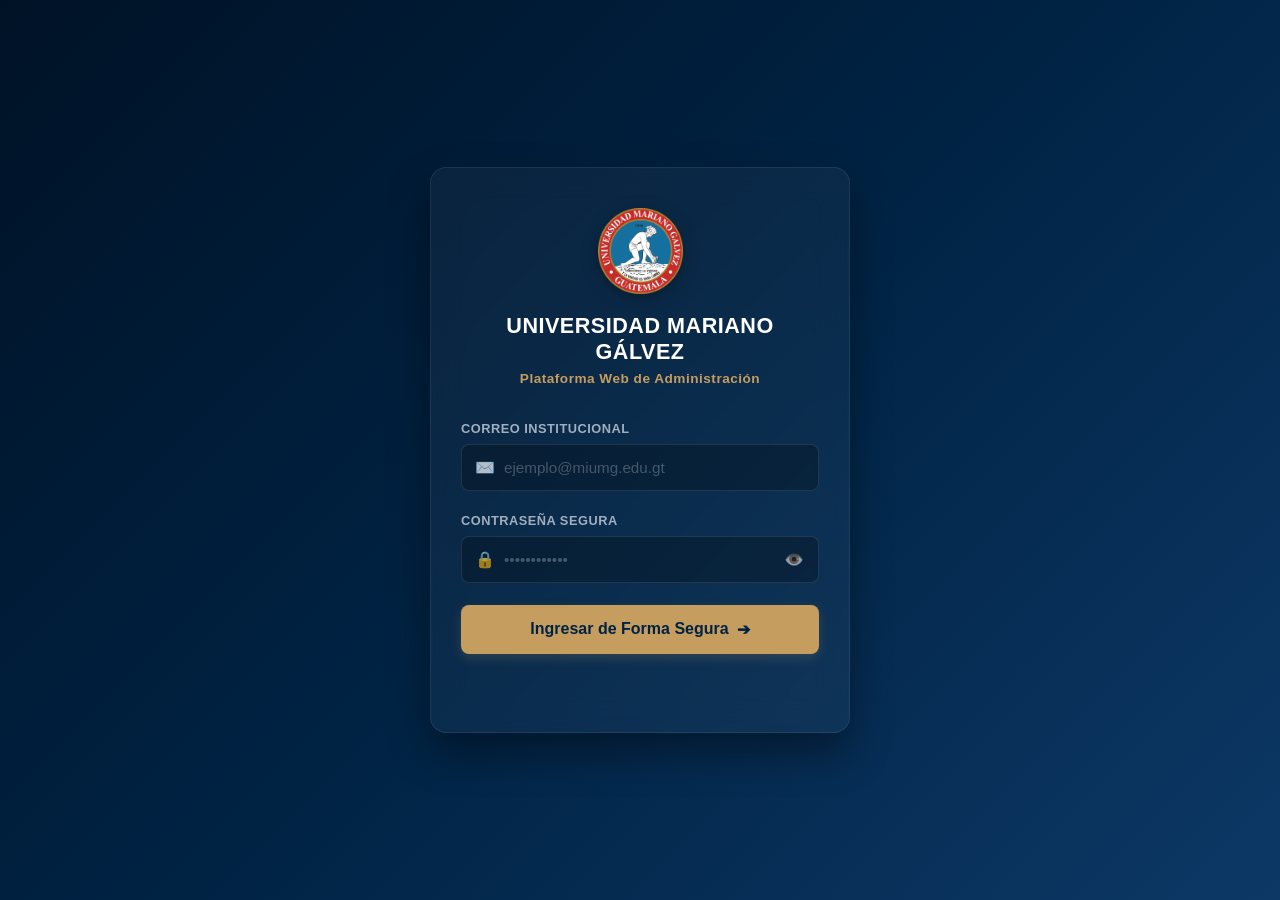
<file: registrar_asistencia.html>
<!DOCTYPE html>
<html lang="es">
<head>
    <meta charset="UTF-8">
    <meta name="viewport" content="width=device-width, initial-scale=1.0">
    <title>UMG - Registrar Asistencia</title>
    <link rel="icon" type="image/png" href="assets/img/UmgLogo.png">
    <link rel="stylesheet" href="registrar.css">
</head>
<body>

    <!-- Header / Navbar Superior -->
    <header class="navbar">
        <div class="logo-section">
            <img src="assets/img/UmgLogo.png" alt="Logo UMG" class="logo-img">    
            <div class="logo-text">
                <span class="uni-name">UNIVERSIDAD MARIANO GÁLVEZ</span>
                <span class="uni-sub">DE GUATEMALA</span>
            </div>
        </div>
        <div class="nav-title">
            <span class="web-text">Web</span> para administradores
        </div>
        <div class="user-profile">
            <div class="user-info">
                <span class="welcome">Bienvenido,</span>
                <span id="admin-name" class="user-name">Administrador</span>
            </div>
            <div class="avatar-circle" onclick="togglePerfil()" style="cursor: pointer;">👤</div>
        </div>
    </header>

    <!-- Contenedor Principal (Sidebar + Contenido Central) -->
    <div class="app-layout">
        
        <!-- SIDEBAR IZQUIERDO CON IDS DINÁMICOS DETECTABLES POR JAVASCRIPT -->
        <aside class="sidebar">
            <nav class="sidebar-menu">
                <a href="bienvenido.html" class="menu-link">
                    <span class="menu-icon">🏠</span> Inicio
                </a>
                <a href="registrar_asistencia.html" class="menu-link active">
                    <span class="menu-icon">👤➕</span> Registrar asistencia
                </a>
                <a href="historial_asistencias.html" class="menu-link">
                    <span class="menu-icon">📄</span> Visualizar historial de asistencias
                </a>
                <!-- Candado perimetral 1 amarrado a id exclusivo -->
                <a href="historial_puerta_general.html" class="menu-link" id="side-puerta-general">
                    <span class="menu-icon">🏫</span> Visualizar historial de ingresos puerta general
                </a>
                <!-- Candado perimetral 2 amarrado a id exclusivo -->
                <a href="historial_puerta_salon.html" class="menu-link" id="side-puerta-salon">
                    <span class="menu-icon">🚪</span> Visualizar historial de ingresos puerta salon
                </a>
            </nav>
        </aside>

        <!-- CONTENIDO CENTRAL -->
        <main class="main-workspace">
            <div class="workspace-header">
                <h2>👤➕ Registrar asistencia</h2>
            </div>

            <!-- Barra de Filtros Superiores -->
            <section class="filters-card">
                <div class="filter-group">
                    <label>Carreras Asignadas</label>
                    <select id="filtro-carrera">
                        <!-- Se llena dinámicamente según jerarquía de Rol -->
                    </select>
                </div>
                <div class="filter-group">
                    <label>Curso</label>
                    <select id="filtro-curso">
                        <!-- Se llena dinámicamente mediante cascada -->
                    </select>
                </div>
                <div class="filter-group">
                    <label>Sección</label>
                    <select id="filtro-seccion">
                        <option value="A">A</option>
                        <option value="B">B</option>
                    </select>
                </div>
                <div class="filter-group">
                    <label>Fecha Actual</label>
                    <input type="date" id="filtro-fecha" disabled>
                </div>
                <button class="btn-consultar">🔍 Consultar</button>
            </section>

            <!-- Tabla de Alumnos -->
            <section class="table-container">
                <table class="asistencia-table">
                    <thead>
                        <tr>
                            <th>Foto</th>
                            <th>Nombre completo</th>
                            <th>Carnet</th>
                            <th>Tipo</th>
                            <th>Hora de ingreso</th>
                            <th>Estado de asistencia</th>
                        </tr>
                    </thead>
                    <tbody>
                        <tr>
                            <td colspan="6" style="text-align:center; padding:40px; color:#718096; font-style:italic;">
                                Por favor, seleccione los filtros de arriba y presione Consultar para ver el listado.
                            </td>
                        </tr>
                    </tbody>
                </table>
            </section>

            <!-- Botón de Envío Inferior -->
            <div class="workspace-footer">
                <button class="btn-submit">💾 Guardar Asistencia y Generar reporte</button>
            </div>
        </main>
    </div>

    <!-- VENTANA MODAL FLOTANTE DE PERFIL -->
    <div id="modal-perfil" class="modal-overlay" onclick="togglePerfil()">
        <div class="profile-card" onclick="event.stopPropagation()">
            <div class="profile-header">
                <div class="profile-avatar">👤</div>
                <h3 id="perf-titulo-nombre">Cargando...</h3>
                <span id="perf-rol-tag" class="role-tag">Rol</span>
            </div>
            <div class="profile-body">
                <div class="info-group">
                    <label>Nombre Completo:</label>
                    <p id="perf-nombre">Cargando...</p>
                </div>
                <div class="info-group">
                    <label>Carnet:</label>
                    <p id="perf-carnet">Cargando...</p>
                </div>
                <div class="info-group">
                    <label>Correo Institucional:</label>
                    <p id="perf-correo">Cargando...</p>
                </div>
                <div class="info-group">
                    <label>Rol asignado:</label>
                    <p id="perf-rol">Cargando...</p>
                </div>
            </div>
            <div class="profile-footer">
                <button class="btn-logout" onclick="cerrarSesion()">❌ Cerrar Sesión Segura</button>
            </div>
        </div>
    </div>



<script>
       
        const API_URL = "https://web-production-1fe10d.up.railway.app";

        

        
        let mapaCursos = {};

        document.addEventListener("DOMContentLoaded", function() {
            
            const correo = localStorage.getItem("usuarioCorreo");
            const rol = localStorage.getItem("usuarioRol") || localStorage.getItem("rol");

            if (!correo || !rol) {
                window.location.href = "index.html"; 
                return;
            }

            
            const nombreLimpio = correo.split('@')[0].replace(/\./g, ' ');
            document.getElementById('admin-name').textContent = nombreLimpio.charAt(0).toUpperCase() + nombreLimpio.slice(1);

           
            const sidePuertaGeneral = document.getElementById("side-puerta-general");
            const sidePuertaSalon = document.getElementById("side-puerta-salon");
            
            if (rol === "Catedratico") {
                if (sidePuertaGeneral) sidePuertaGeneral.style.display = "none";
                if (sidePuertaSalon) sidePuertaSalon.style.display = "none";
            }

           
            cargarDatosExtendidosPerfil(correo);

            
            cargarFiltrosDocente(correo);

            // Fecha real de Guatemala 
const fechaGuatemala = new Intl.DateTimeFormat('en-CA', {
    timeZone: 'America/Guatemala',
    year: 'numeric',
    month: '2-digit',
    day: '2-digit'
}).format(new Date());


document.getElementById("filtro-fecha").value = fechaGuatemala;

            
            document.querySelector(".btn-consultar").addEventListener("click", consultarEstudiantes);

            const btnSubmit = document.querySelector(".btn-submit");
            if (btnSubmit) {
                btnSubmit.addEventListener("click", guardarAsistenciaFinal);
            }
        });

        
        function cargarFiltrosDocente(correoUsuario) {
            let rolUsuario = localStorage.getItem("usuarioRol") || localStorage.getItem("rol");
            if (!rolUsuario || rolUsuario === "undefined") {
                rolUsuario = "Catedratico";
            }

            fetch(`${API_URL}/auth/asistencia/filtros?correo=${correoUsuario}&rol=${rolUsuario}`)
                .then(res => res.json())
                .then(data => {
                    const selectCarrera = document.getElementById("filtro-carrera");
                    const selectCurso = document.getElementById("filtro-curso");
                    
                    if (!selectCarrera || !selectCurso) return;

                    selectCarrera.innerHTML = "";
                    selectCurso.innerHTML = "";
                    mapaCursos = {};

                    if (data.modo === "Catedratico") {
                       
                        selectCarrera.onchange = null; 
                        
                        const option = document.createElement("option");
                        option.value = data.carrera;
                        option.textContent = data.carrera;
                        selectCarrera.appendChild(option);

                        if (data.cursos && data.cursos.length > 0) {
                            data.cursos.forEach(curso => {
                                const optCurso = document.createElement("option");
                                optCurso.value = curso.id_curso !== undefined ? curso.id_curso : curso.ID_CURSO;
                                optCurso.textContent = curso.nombre !== undefined ? curso.nombre : curso.NOMBRE;
                                selectCurso.appendChild(optCurso);
                                mapaCursos[optCurso.value] = optCurso.textContent;
                            });
                        } else {
                            selectCurso.innerHTML = "<option value=''>⚠️ Sin cursos asignados hoy</option>";
                        }
                    } else {
                        
                        selectCarrera.innerHTML = "<option value=''>-- Seleccione Carrera --</option>";
                        selectCurso.innerHTML = "<option value=''>-- Seleccione un Curso --</option>";

                        if (data.carreras) {
                            data.carreras.forEach(c => {
                                const option = document.createElement("option");
                                option.value = c.id_carrera !== undefined ? c.id_carrera : c.ID_CARRERA;
                                option.textContent = c.nombre_carrera !== undefined ? c.nombre_carrera : c.NOMBRE_CARRERA;
                                selectCarrera.appendChild(option);
                            });
                        }

                        
                        selectCarrera.onchange = function() {
                            const idCarreraSeleccionada = this.value;
                            if (!idCarreraSeleccionada) {
                                selectCurso.innerHTML = "<option value=''>-- Seleccione un Curso --</option>";
                                return;
                            }
                            
                            selectCurso.innerHTML = "<option value=''>⏳ Cargando materias...</option>";
                            
                            fetch(`${API_URL}/auth/asistencia/filtros/cursos-global?idCarrera=${idCarreraSeleccionada}`)
                                .then(r => r.json())
                                .then(cursosGlobales => {
                                    selectCurso.innerHTML = "";
                                    if (cursosGlobales.length === 0) {
                                        selectCurso.innerHTML = "<option value=''>⚠️ Sin cursos en esta carrera</option>";
                                        return;
                                    }
                                    cursosGlobales.forEach(cg => {
                                        const optCg = document.createElement("option");
                                        optCg.value = cg.id_curso !== undefined ? cg.id_curso : cg.ID_CURSO;
                                        optCg.textContent = cg.nombre !== undefined ? cg.nombre : cg.NOMBRE;
                                        selectCurso.appendChild(optCg);
                                        mapaCursos[optCg.value] = optCg.textContent;
                                    });
                                })
                                .catch(e => {
                                    console.error("Error en cascada global:", e);
                                    selectCurso.innerHTML = "<option value=''>❌ Error al sincronizar materias</option>";
                                });
                        };
                    }
                })
                .catch(err => {
                    console.error("Error al cargar filtros del docente:", err);
                    const sc = document.getElementById("filtro-carrera");
                    if (sc) sc.innerHTML = "<option>Error de carga</option>";
                });
        }

                        function consultarEstudiantes() {
            
            const selectCarreraElement = document.getElementById("filtro-carrera");
            const carrera = selectCarreraElement.options[selectCarreraElement.selectedIndex].text; 
            
           
            if (carrera.includes("-- Seleccione --") || carrera.trim() === "") {
                alert("Por favor seleccione una carrera válida para realizar la consulta.");
                return;
            }

            const idCurso = document.getElementById("filtro-curso").value;
            const seccion = document.getElementById("filtro-seccion").value;
            const fecha = document.getElementById("filtro-fecha").value;
            const tbody = document.querySelector(".asistencia-table tbody");
            const btnSubmit = document.querySelector(".workspace-footer");

            if (!idCurso || idCurso === "") {
                alert("Por favor seleccione un curso válido.");
                return;
            }

            tbody.innerHTML = `<tr><td colspan="6" style="text-align:center; padding:30px; color:blue;">🔍 Buscando asignaciones y registros de cámaras...</td></tr>`;

            
            fetch(`${API_URL}/auth/asistencia/consultar-alumnos?idCurso=${idCurso}&seccion=${seccion}&fecha=${fecha}&carrera=${encodeURIComponent(carrera.trim())}`)
                .then(res => res.json())
                .then(alumnos => {
                    tbody.innerHTML = ""; 

                    if (alumnos.length === 0) {
                        tbody.innerHTML = `<tr><td colspan="6" style="text-align:center; padding:30px; color:red;">⚠️ No se encontraron estudiantes inscritos en este curso y sección.</td></tr>`;
                        return;
                    }

                    
                    const yaEstaGuardada = alumnos.some(al => (al.asistencia_guardada || al.asistenciaGuardada));

                    alumnos.forEach(al => {
                        const tr = document.createElement("tr");
                        const idAsignacionReal = al.id_asignacion !== undefined ? al.id_asignacion : al.idAsignacion;
                        tr.setAttribute("data-asignacion", idAsignacionReal);

                        const estadoGuardadoDB = al.asistencia_guardada !== undefined ? al.asistencia_guardada : al.asistenciaGuardada;
                        const estadoInicialReal = al.estado_inicial !== undefined ? al.estado_inicial : al.estadoInicial;
                        const estadoFinal = estadoGuardadoDB ? estadoGuardadoDB : estadoInicialReal;

                        let claseEstado = "status-ausente";
                        if (estadoFinal === "Presente") claseEstado = "status-presente";
                        else if (estadoFinal === "Tarde") claseEstado = "status-tarde";

                        
                        const propiedadDisabled = yaEstaGuardada ? "disabled" : "";

                        
                        let srcFoto = al.foto_base64 ? al.foto_base64 : 'assets/img/default-avatar.png';
                        
                        if (srcFoto && srcFoto.startsWith("data:") && !srcFoto.includes(";base64,")) {
                            srcFoto = "data:image/jpeg;base64," + srcFoto;
                        } else if (srcFoto && !srcFoto.startsWith("data:") && !srcFoto.startsWith("http")) {
                            srcFoto = "data:image/jpeg;base64," + srcFoto;
                        }

                        tr.innerHTML = `
                            <td>
                                <img src="${srcFoto}" alt="Foto Alumno" class="student-photo-img" 
                                     style="width: 45px; height: 45px; border-radius: 50%; object-fit: cover; display: block; margin: 0 auto;"
                                     onerror="this.onerror=null; this.src='assets/img/default-avatar.png';">
                            </td>
                            <td class="text-bold">${al.nombre} ${al.apellido}</td>
                            <td class="text-muted">${al.carnet}</td>
                            <td><span class="badge badge-student">${al.tipo_persona || 'Estudiante'}</span></td>
                            <td class="hora-col">${al.hora_ingreso || '--:--:--'}</td>
                            <td>
                                <select class="status-select ${claseEstado}" onchange="cambiarColorSelect(this)" ${propiedadDisabled}>
                                    <option value="Presente" ${estadoFinal === 'Presente' ? 'selected' : ''}>🟢 Presente</option>
                                    <option value="Tarde" ${estadoFinal === 'Tarde' ? 'selected' : ''}>🟡 Tarde</option>
                                    <option value="Ausente" ${estadoFinal === 'Ausente' ? 'selected' : ''}>🔴 Ausente</option>
                                </select>
                            </td>
                        `;

                        tbody.appendChild(tr);
                    });

                    const botonExistente = document.querySelector(".btn-submit");
                    if (yaEstaGuardada) {
                        if (botonExistente) botonExistente.remove();
                        btnSubmit.innerHTML = `<span style="color:#2f855a; font-weight:bold; font-size:1.1rem;">🔒 ASISTENCIA CONFIRMADA Y BLOQUEADA PARA ESTE DÍA</span>`;
                    } else {
                        if (!botonExistente) {
                            btnSubmit.innerHTML = `<button class="btn-submit">💾 Guardar Asistencia y Generar reporte</button>`;
                            document.querySelector(".btn-submit").addEventListener("click", guardarAsistenciaFinal);
                        }
                    }
                })
                .catch(err => {
                    console.error("Error al consultar estudiantes:", err);
                    tbody.innerHTML = `<tr><td colspan="6" style="text-align:center; padding:30px; color:red;">❌ Error de conexión con el servidor.</td></tr>`;
                });
        }



        function guardarAsistenciaFinal() {
            const confirmacion = confirm("⚠️ ¿Seguro que quieres guardar? No se podrán hacer cambios después.");
            if (!confirmacion) return; 

            const filas = document.querySelectorAll(".asistencia-table tbody tr");
            const fechaAsistencia = document.getElementById("filtro-fecha").value;
            const correoDocente = localStorage.getItem("usuarioCorreo");
            const listaPayload = [];

            if (filas.length === 0 || (filas[0] && filas[0].querySelector("td") && filas[0].querySelector("td").getAttribute("colspan"))) {
                alert("No hay registros en la tabla para guardar.");
                return;
            }

            filas.forEach(fila => {
                const idAsignacionStr = fila.getAttribute("data-asignacion");
                const estadoSeleccionado = fila.querySelector(".status-select").value;

                if (idAsignacionStr && idAsignacionStr !== "undefined" && idAsignacionStr !== "null") {
                    const celdas = fila.querySelectorAll("td");
                    const nombreCompleto = celdas[1].textContent.trim(); 
                    const carnet = celdas[2].textContent.trim();         
                    const horaIngreso = celdas[4].textContent.trim();    

                    listaPayload.push({
                        id_asignacion: parseInt(idAsignacionStr, 10),
                        fecha: fechaAsistencia,       
                        estado: estadoSeleccionado,
                        nombre: nombreCompleto,
                        carnet: carnet,
                        hora: horaIngreso,
                        correo_docente: correoDocente
                    });
                }
            });

            if (listaPayload.length === 0) {
                alert("❌ Error crítico en el Frontend: Los identificadores de asignación no se leyeron correctamente.");
                return;
            }

            const btn = document.querySelector(".btn-submit");
            if (btn) {
                btn.textContent = "⏳ Guardando asistencia y generando reporte PDF...";
                btn.disabled = true;
            }

            fetch(`${API_URL}/auth/asistencia/guardar-clase`, {
                method: "POST",
                headers: { "Content-Type": "application/json" },
                body: JSON.stringify(listaPayload)
            })
            .then(res => res.text())
            .then(mensaje => {
                alert(mensaje); 

                if (mensaje.includes("Error") || mensaje.includes("ALERTA")) {
                    if (btn) {
                        btn.textContent = "💾 Guardar Asistencia y Generar reporte";
                        btn.disabled = false;
                    }
                    return;
                }
                
                document.querySelectorAll(".status-select").forEach(select => select.disabled = true);
                document.getElementById("filtro-curso").disabled = true;
                document.getElementById("filtro-seccion").disabled = true;
                document.querySelector(".btn-consultar").disabled = true;

                if (btn) btn.remove();
            })
            .catch(err => {
                console.error("ERROR DE CONEXIÓN O RED:", err);
                alert("❌ Fallo de red: " + err.message);
                if (btn) {
                    btn.textContent = "💾 Guardar Asistencia y Generar reporte";
                    btn.disabled = false;
                }
            });
        }

        function cargarDatosExtendidosPerfil(correoUsuario) {
            fetch(`${API_URL}/auth/perfil?correo=${correoUsuario}`)
                .then(res => res.json())
                .then(data => {
                    if(!data.error) {
                        document.getElementById("perf-titulo-nombre").textContent = data.nombre;
                        document.getElementById("perf-nombre").textContent = data.nombre;
                        document.getElementById("perf-carnet").textContent = data.carnet;
                        document.getElementById("perf-correo").textContent = data.correo;
                        document.getElementById("perf-rol").textContent = data.rol;
                        document.getElementById("perf-rol-tag").textContent = data.rol.toUpperCase();

                        if (data.foto_perfil_base64 && data.foto_perfil_base64 !== "") {
                            const avatarCirculo = document.querySelector(".avatar-circle");
                            if (avatarCirculo) {
                                avatarCirculo.innerHTML = `<img src="${data.foto_perfil_base64}" style="width: 100%; height: 100%; border-radius: 50%; object-fit: cover; display: block;">`;
                            }

                            const perfilAvatar = document.querySelector(".profile-avatar");
                            if (perfilAvatar) {
                                perfilAvatar.innerHTML = `<img src="${data.foto_perfil_base64}" style="width: 100%; height: 100%; border-radius: 50%; object-fit: cover; display: block;">`;
                            }
                        }
                    }
                })
                .catch(err => console.error("Error cargando perfil extendido:", err));
        }

        function cambiarColorSelect(selectElement) {
            selectElement.classList.remove('status-presente', 'status-tarde', 'status-ausente');
            
            if (selectElement.value === "Presente") {
                selectElement.classList.add('status-presente');
            } else if (selectElement.value === "Tarde") {
                selectElement.classList.add('status-tarde');
            } else if (selectElement.value === "Ausente") {
                selectElement.classList.add('status-ausente');
            }
        }

        function togglePerfil() {
            document.getElementById("modal-perfil").classList.toggle("open");
        }

        function cerrarSesion() {
            localStorage.clear();
            window.location.href = "index.html";
        }
    </script>
</body>
</html>
</file>
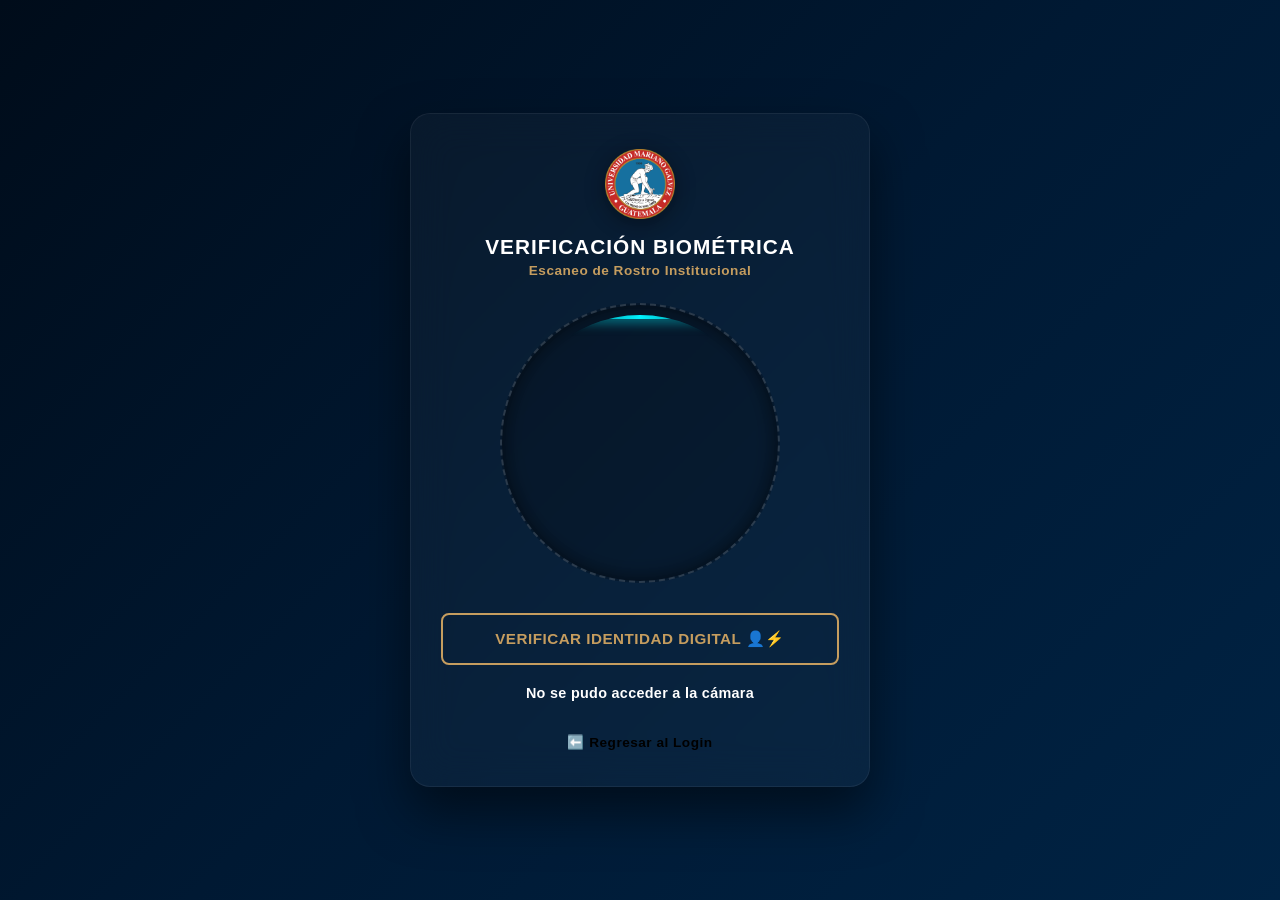
<file: web.html>
<!DOCTYPE html>
<html lang="es">
<head>
  <meta charset="UTF-8">
  <meta name="viewport" content="width=device-width, initial-scale=1.0">
  <title>UMG - Verificación Facial</title>
  <link rel="icon" type="image/png" href="assets/img/UmgLogo.png">
  <link rel="stylesheet" href="style-face.css">
</head>
<body>

  <!-- Audios del Sistema (Se mantienen idénticos) -->
  <audio id="scannerSound" loop><source src="assets/sounds/scanner.mp3" type="audio/mpeg"></audio>
  <audio id="grantedSound"><source src="assets/sounds/granted.mp3" type="audio/mpeg"></audio>
  <audio id="deniedSound"><source src="assets/sounds/Denied.mp3" type="audio/mpeg"></audio>

  <!-- Contenedor Premium Glassmorphism -->
  <div class="container">
    <div class="header-section">
        <img src="assets/img/UmgLogo.png" class="logo" alt="Logo UMG">
        <h2>VERIFICACIÓN BIOMÉTRICA</h2>
        <p class="subtitle">Escaneo de Rostro Institucional</p>
    </div>

    <!-- Caja de video estilizada como radar holográfico -->
    <div class="video-box">
      <div class="scanner-overlay">
          <!-- Esquinas decorativas de enfoque estilo cámara de seguridad -->
          <div class="corner top-left"></div>
          <div class="corner top-right"></div>
          <div class="corner bottom-left"></div>
          <div class="corner bottom-right"></div>
          
          <video id="video" autoplay></video>
          <!-- Línea del escáner láser animada -->
          <div class="scanner"></div>
      </div>
    </div>

    <!-- Botón estilizado tecnológico -->
    <button class="btn-verify" onclick="capturar()">
        <span>Verificar Identidad Digital</span> 👤⚡
    </button>

    <p id="mensaje">Inicializando interfaz de video...</p>
    <!-- NUEVO: Botón interactivo para regresar a la pantalla de acceso -->
    <button class="btn-back" onclick="window.location.href='index.html'">
        ⬅️ Regresar al Login
    </button>
  </div>

  <script>
    
  
    const API = "https://web-production-1fe10d.up.railway.app";

    window.addEventListener("DOMContentLoaded", () => {
    const params = new URLSearchParams(window.location.search);
    const desktopToken = params.get("desktopToken");
    const mensaje = document.getElementById("mensaje");

    if (!desktopToken) return;

    if (mensaje) {
        mensaje.style.color = "#4299e1";
        mensaje.textContent = "Validando acceso seguro desde aplicación de escritorio...";
    }

    fetch(`${API}/auth/desktop-validar`, {
        method: "POST",
        headers: {
            "Content-Type": "application/json"
        },
        body: JSON.stringify({
            token: desktopToken
        })
    })
    .then(res => res.json())
    .then(data => {
        if (data.status === "ok") {
            localStorage.setItem("usuarioCorreo", data.correo);
            localStorage.setItem("usuarioRol", data.rol);

            window.history.replaceState({}, document.title, window.location.pathname);

            window.location.href = "bienvenido.html";
        } else {
            localStorage.clear();
            mensaje.style.color = "#f56565";
            mensaje.textContent = data.error || "Acceso desde escritorio inválido.";
        }
    })
    .catch(error => {
        console.error("ERROR DESKTOP TOKEN:", error);
        localStorage.clear();
        mensaje.style.color = "#f56565";
        mensaje.textContent = "No se pudo validar el acceso desde escritorio.";
    });
});

   

    const video = document.getElementById("video");

    navigator.mediaDevices.getUserMedia({
  video: {
    width: { ideal: 640 },
    height: { ideal: 480 },
    facingMode: "user"
  }
})
      .then(stream => {
        video.srcObject = stream;
        let sonido = document.getElementById("scannerSound");
        sonido.volume = 0.5;
        sonido.play();
        document.getElementById("mensaje").textContent = "Cámara lista. Posicione su rostro frente a la pantalla.";
      })
      .catch(error => {
        document.getElementById("mensaje").textContent = "No se pudo acceder a la cámara";
      });

    async function capturar() {
        const video = document.getElementById("video");
        const mensaje = document.getElementById("mensaje");
        const scanner = document.getElementById("scannerSound");
        const granted = document.getElementById("grantedSound");
        const denied = document.getElementById("deniedSound");

        const canvas = document.createElement("canvas");
canvas.width = 320;
canvas.height = 240;

const ctx = canvas.getContext("2d");

ctx.translate(320, 0);
ctx.scale(-1, 1);

ctx.drawImage(video, 0, 0, 320, 240);

const fotoBase64 = canvas.toDataURL("image/jpeg", 0.78);

        const correoUsuario = localStorage.getItem("usuarioCorreo");

        mensaje.style.color = "#4299e1";
        mensaje.textContent = "⚙️ Procesando patrones biométricos...";

        try {

            const response = await fetch(`${API}/auth/verificar-biometria`, {
                method: "POST",
                headers: { "Content-Type": "application/json" },
                body: JSON.stringify({
                    correo: correoUsuario,
                    foto_base64: fotoBase64
                })
            });

            const textoResultado = await response.text();

            if (textoResultado === "Acceso concedido") {

                scanner.pause();

                granted.currentTime = 0;
                granted.play();

                mensaje.style.color = "#48bb78";
                mensaje.textContent = "🟢 Rostro verificado. Validando credenciales académicas...";

                fetch(`${API}/auth/rol?correo=${correoUsuario}`)
                    .then(resRol => resRol.text())
                    .then(rol => {

                        if (
                            rol === "Admin" ||
                            rol === "Administrativo" ||
                            rol === "Catedratico"
                        ) {

                            localStorage.setItem("usuarioRol", rol);

                            setTimeout(() => {
                                window.location.href = "bienvenido.html";
                            }, 2500);

                        } else {

                            granted.pause();
                            granted.currentTime = 0;

                            localStorage.clear();

                            denied.volume = 0.5;
                            denied.play();

                            mensaje.style.color = "#f56565";
                            mensaje.textContent = "🔴 Acceso Denegado: Usuario sin privilegios válidos.";

                            setTimeout(() => {
                                window.location.href = "index.html";
                            }, 4000);
                        }
                    })

                    .catch(err => {

                        granted.pause();
                        granted.currentTime = 0;

                        localStorage.clear();

                        denied.volume = 0.5;
                        denied.play();

                        mensaje.style.color = "#f56565";
                        mensaje.textContent = "❌ Error de comunicación con el servidor.";

                        setTimeout(() => {
                            window.location.href = "index.html";
                        }, 4000);

                    });

            } else {

                scanner.pause();

                denied.volume = 0.5;
                denied.play();

                mensaje.style.color = "#f56565";
                mensaje.textContent = "⚠️ Error: " + textoResultado;

                setTimeout(() => {
                    mensaje.textContent = "Posicione su rostro frente a la cámara";
                    mensaje.style.color = "white";
                    scanner.play();
                }, 4000);
            }

        } catch (error) {

    console.error(error);

    scanner.pause();

    denied.volume = 0.5;
    denied.play();

    mensaje.style.color = "#f56565";
    mensaje.textContent = "❌ Error real: " + error;

}
    }
</script>
</body>
</html>
</file>
<file: style.css>
/* --- CONFIGURACIÓN DE VARIABLES GENERALES DE LA UMG --- */
:root {
    --bg-gradient: linear-gradient(135deg, #001226 0%, #002344 50%, #0d3866 100%);
    --umg-blue: #002344;
    --umg-gold: #c59d5f;
    --umg-gold-hover: #b3894b;
    --text-white: #ffffff;
    --text-muted: #a0aec0;
    --glass-bg: rgba(255, 255, 255, 0.04);
    --glass-border: rgba(255, 255, 255, 0.08);
    --input-focus: #4299e1;
}

/* --- RESETEO Y FONDO GENERAL FLUIDO --- */
* {
    margin: 0;
    padding: 0;
    box-sizing: border-box;
    font-family: 'Segoe UI', Tahoma, Geneva, Verdana, sans-serif;
}

body {
    width: 100vw;
    height: 100vh;
    background: var(--bg-gradient);
    display: flex;
    justify-content: center;
    align-items: center;
    overflow: hidden;
    padding: 20px;
}

/* --- TARJETA TRANS LÚCIDA ESTILO PREMIUM (GLASSMORPHISM) --- */
.login-container {
    width: 100%;
    max-width: 420px;
    background: var(--glass-bg);
    backdrop-filter: blur(16px);
    -webkit-backdrop-filter: blur(16px);
    border: 1px solid var(--glass-border);
    border-radius: 16px;
    padding: 40px 30px;
    box-shadow: 0 20px 40px rgba(0, 0, 0, 0.4);
    animation: fadeIn 0.6s ease-in-out;
}

@keyframes fadeIn {
    from { opacity: 0; transform: translateY(20px); }
    to { opacity: 1; transform: translateY(0); }
}

/* --- LOGO Y ENCABEZADOS --- */
.login-header {
    text-align: center;
    margin-bottom: 35px;
}

.logo {
    width: 85px;
    height: auto;
    margin-bottom: 15px;
    filter: drop-shadow(0 4px 8px rgba(0,0,0,0.3));
    transition: transform 0.3s ease;
}

.logo:hover {
    transform: scale(1.05) rotate(3deg);
}

h2 {
    color: var(--text-white);
    font-size: 1.35rem;
    font-weight: 700;
    letter-spacing: 0.5px;
    margin-bottom: 6px;
    text-transform: uppercase;
}

.subtitle {
    color: var(--umg-gold);
    font-size: 0.85rem;
    font-weight: 600;
    letter-spacing: 0.5px;
}

/* --- FORMULARIOS E INPUTS ESTILIZADOS --- */
.form-group {
    margin-bottom: 22px;
}

label {
    display: block;
    color: var(--text-muted);
    font-size: 0.8rem;
    font-weight: 600;
    margin-bottom: 8px;
    text-transform: uppercase;
    letter-spacing: 0.5px;
}

.input-wrapper {
    position: relative;
    display: flex;
    align-items: center;
}

.input-icon {
    position: absolute;
    left: 14px;
    font-size: 1rem;
    opacity: 0.7;
    user-select: none;
}

input {
    width: 100%;
    padding: 14px 14px 14px 42px;
    background: rgba(0, 0, 0, 0.25);
    border: 1px solid rgba(255, 255, 255, 0.1);
    border-radius: 8px;
    color: var(--text-white);
    font-size: 0.95rem;
    outline: none;
    transition: all 0.25s ease-in-out;
}

input::placeholder {
    color: rgba(255, 255, 255, 0.25);
}

input:hover {
    border-color: rgba(255, 255, 255, 0.2);
    background: rgba(0, 0, 0, 0.35);
}

/* Efecto de enfoque dorado de alta gama */
input:focus {
    border-color: var(--umg-gold);
    background: rgba(0, 0, 0, 0.45);
    box-shadow: 0 0 0 3px rgba(197, 157, 95, 0.15);
}

/* --- BOTÓN CORPORATIVO DORADO --- */
.btn-login {
    width: 100%;
    padding: 15px;
    background: var(--umg-gold);
    border: none;
    border-radius: 8px;
    color: var(--umg-blue);
    font-size: 1rem;
    font-weight: 700;
    cursor: pointer;
    display: flex;
    justify-content: center;
    align-items: center;
    gap: 8px;
    transition: all 0.2s ease-in-out;
    margin-top: 10px;
    box-shadow: 0 4px 12px rgba(197, 157, 95, 0.2);
}

.btn-login:hover {
    background: var(--umg-gold-hover);
    transform: translateY(-2px);
    box-shadow: 0 6px 16px rgba(197, 157, 95, 0.3);
}

.btn-login:active {
    transform: translateY(0);
}

/* --- MENSAJES DE ERROR O ADVERTENCIA --- */
#mensaje {
    text-align: center;
    margin-top: 18px;
    font-size: 0.85rem;
    font-weight: 600;
    min-height: 20px;
    transition: all 0.2s ease;
}

/* Clases dinámicas que puedes invocar desde tu script.js para pintar el error en el dom */
.msg-error {
    color: #fc8181;
    animation: shake 0.3s ease-in-out;
}

.msg-success {
    color: #68d391;
}

@keyframes shake {
    0%, 100% { transform: translateX(0); }
    25% { transform: translateX(-4px); }
    75% { transform: translateX(4px); }
}

#toggle-password:hover {
    opacity: 1 !important;
    transform: scale(1.1);
    transition: all 0.15s ease-in-out;
}
</file>
<file: bienvenido.css>
:root {
    --umg-blue: #002344;
    --umg-gold: #c59d5f;
    --light-gray: #f8f9fa;
    --text-color: #333;
}

body {
    margin: 0;
    font-family: 'Segoe UI', Arial, sans-serif;
    background-color: white;
    color: var(--text-color);
    overflow-x: hidden;
}

/* --- NAVBAR --- */
.navbar {
    background-color: var(--umg-blue);
    color: white;
    padding: 10px 40px;
    display: flex;
    justify-content: space-between;
    align-items: center;
    border-bottom: 3px solid var(--umg-gold);
}

.logo-section { display: flex; align-items: center; gap: 12px; }
.logo-img { height: 60px; width: auto; } 

.logo-text { border-left: 1.5px solid rgba(255,255,255,0.3); padding-left: 10px; line-height: 1.2; }
.logo-text .uni-name { display: block; font-weight: bold; font-size: 0.9rem; }
.logo-text .uni-sub { display: block; font-size: 0.7rem; opacity: 0.8; }

.web-text { color: var(--umg-gold); font-size: 1.6rem; font-family: 'Georgia', serif; font-style: italic; }

.user-profile { display: flex; align-items: center; gap: 15px; }
.avatar-circle { background: rgba(255,255,255,0.2); width: 40px; height: 40px; border-radius: 50%; display: flex; align-items: center; justify-content: center; font-size: 1.2rem; }

/* --- SLIDER --- */
.slider-container {
    position: relative;
    background-color: var(--umg-blue);
    color: white;
    height: 450px;
    display: flex;
    align-items: center;
    overflow: hidden;
}

.slides { width: 100%; height: 100%; }

.slide {
    display: none; 
    padding: 0 100px;
    height: 100%;
    align-items: center;
    justify-content: space-between;
    animation: fade 0.6s ease-in-out;
}

.slide.active { display: flex; }

@keyframes fade {
    from { opacity: 0.4; } 
    to { opacity: 1; }
}

.slide-content { max-width: 50%; }
.slide-content h1 { font-size: 2.2rem; margin-bottom: 20px; line-height: 1.2; }
.slide-content p { font-size: 1.1rem; opacity: 0.9; margin-bottom: 30px; }

.btn-more {
    background-color: white;
    color: var(--umg-blue);
    padding: 12px 25px;
    border: none;
    border-radius: 4px;
    font-weight: bold;
    cursor: pointer;
    transition: 0.3s;
}
.btn-more:hover { background-color: var(--umg-gold); color: white; }

.slide-image img { width: 450px; filter: drop-shadow(0 10px 20px rgba(0,0,0,0.3)); }

/* Flechas */
.prev, .next {
    cursor: pointer;
    position: absolute;
    top: 50%;
    transform: translateY(-50%);
    padding: 20px;
    color: white;
    font-weight: bold;
    font-size: 30px;
    background: transparent;
    border: none;
    z-index: 10;
    transition: 0.3s;
}
.next { right: 10px; }
.prev { left: 10px; }
.prev:hover, .next:hover { color: var(--umg-gold); scale: 1.2; }

/* Puntitos */
.dots-container { position: absolute; bottom: 20px; width: 100%; text-align: center; }
.dot {
    cursor: pointer;
    height: 12px; width: 12px;
    margin: 0 5px;
    background-color: rgba(255,255,255,0.3);
    border-radius: 50%;
    display: inline-block;
    transition: 0.3s;
}
.dot.active { background-color: var(--umg-gold); width: 30px; border-radius: 10px; }

/* --- SECCIÓN HERRAMIENTAS --- */
.main-content { padding: 60px 100px; text-align: center; }
.tools-title { font-size: 2rem; color: var(--umg-blue); margin-bottom: 50px; font-weight: bold; }

.tools-grid {
    display: flex;
    justify-content: space-around;
    gap: 20px;
    flex-wrap: wrap;
}

.tool-item {
    display: flex;
    flex-direction: column;
    align-items: center;
    width: 200px;
    cursor: pointer;
    transition: 0.3s;
}

.tool-item:hover { transform: translateY(-10px); }

.tool-icon { 
    width: 80px; height: 80px; 
    border-radius: 50%; 
    color: white; 
    display: flex; 
    align-items: center; 
    justify-content: center;
    font-size: 2.5rem;
    margin-bottom: 20px;
    box-shadow: 0 6px 15px rgba(0,0,0,0.1);
}

.bg-blue { background-color: #0056b3; }
.bg-green { background-color: #28a745; }
.bg-purple { background-color: #6f42c1; }
.bg-orange { background-color: #fd7e14; }

.tool-item span { 
    font-size: 0.95rem; 
    font-weight: 600; 
    color: var(--umg-blue); 
    line-height: 1.3;
}

/* --- NUEVOS ESTILOS: VENTANA MODAL DE PERFIL FLOTANTE --- */
.modal-overlay {
    position: fixed;
    top: 0; left: 0;
    width: 100%; height: 100%;
    background-color: rgba(0, 0, 0, 0.5); 
    z-index: 2000;
    display: flex;
    justify-content: center;
    align-items: center;
    opacity: 0;
    pointer-events: none;
    transition: opacity 0.3s ease-in-out;
}

/* Abre el modal de forma suave */
.modal-overlay.open {
    opacity: 1;
    pointer-events: auto;
}

.profile-card {
    background: white;
    width: 380px;
    border-radius: 12px;
    box-shadow: 0 10px 30px rgba(0, 0, 0, 0.25);
    overflow: hidden;
    transform: scale(0.8);
    opacity: 0;
    transition: transform 0.3s ease-in-out, opacity 0.3s ease-in-out;
}

.modal-overlay.open .profile-card {
    transform: scale(1);
    opacity: 1;
}

.profile-header {
    background: linear-gradient(135deg, #002344 0%, #003d7a 100%);
    color: white;
    padding: 25px;
    text-align: center;
    border-bottom: 4px solid var(--umg-gold);
}

.profile-avatar {
    font-size: 3rem;
    background: rgba(255, 255, 255, 0.2);
    width: 70px; height: 70px;
    border-radius: 50%;
    margin: 0 auto 12px;
    display: flex;
    align-items: center;
    justify-content: center;
}

.profile-header h3 { margin: 0 0 5px 0; font-size: 1.3rem; font-weight: 600; }

.role-tag {
    background-color: var(--umg-gold);
    color: #002344;
    font-size: 0.75rem;
    font-weight: bold;
    padding: 4px 12px;
    border-radius: 20px;
    display: inline-block;
}

.profile-body { padding: 25px; }

.info-group {
    margin-bottom: 15px;
    text-align: left;
    border-bottom: 1px solid #f0f0f0;
    padding-bottom: 8px;
}

.info-group:last-child { border: none; margin: 0; padding: 0; }

.info-group label {
    font-size: 0.75rem;
    font-weight: bold;
    color: #888;
    text-transform: uppercase;
    display: block;
    margin-bottom: 2px;
}

.info-group p {
    margin: 0;
    font-size: 0.95rem;
    color: #111;
    font-weight: 500;
}

.profile-footer {
    padding: 15px 25px 25px;
    background: #fdfdfd;
}

.btn-logout {
    width: 100%;
    background-color: #dc3545;
    color: white;
    border: none;
    padding: 12px;
    font-size: 0.95rem;
    font-weight: bold;
    border-radius: 6px;
    cursor: pointer;
    transition: background 0.2s, transform 0.1s;
}

.btn-logout:hover { background-color: #bd2130; }
.btn-logout:active { transform: scale(0.98); }

/* ======================================================= */
/*   ESTILOS PREMIUM PARA EL MODAL DEL MANUAL DE USUARIO   */
/* ======================================================= */
.tutorial-card {
    background: rgba(255, 255, 255, 0.04);
    backdrop-filter: blur(25px);
    -webkit-backdrop-filter: blur(25px);
    border: 1px solid rgba(255, 255, 255, 0.08);
    border-radius: 16px;
    width: 100%;
    max-width: 680px;
    box-shadow: 0 30px 60px rgba(0,0,0,0.5);
    color: #ffffff;
    overflow: hidden;
    animation: slideUpTutorial 0.4s cubic-bezier(0.16, 1, 0.3, 1);
}

@keyframes slideUpTutorial {
    from { transform: translateY(30px); opacity: 0; }
    to { transform: translateY(0); opacity: 1; }
}

.tutorial-header {
    background: rgba(0, 35, 68, 0.4);
    padding: 25px 30px;
    position: relative;
    border-bottom: 1px solid rgba(255,255,255,0.06);
    text-align: left;
}

.tutorial-badge {
    background: #c59d5f; /* Dorado UMG */
    color: #002344;
    font-size: 0.75rem;
    font-weight: 700;
    padding: 4px 10px;
    border-radius: 20px;
    text-transform: uppercase;
    display: inline-block;
    margin-bottom: 8px;
}

.tutorial-header h3 {
    font-size: 1.3rem;
    font-weight: 700;
    margin-bottom: 4px;
    color: #ffffff;
}

.tutorial-header p {
    color: rgba(255,255,255,0.6);
    font-size: 0.85rem;
}

.btn-close-tutorial {
    position: absolute;
    top: 25px;
    right: 30px;
    background: transparent;
    border: none;
    color: rgba(255,255,255,0.5);
    font-size: 1.3rem;
    cursor: pointer;
    transition: 0.2s;
}
.btn-close-tutorial:hover { color: #fc8181; }

/* Menú de pestañas horizontales */
.tutorial-tabs {
    display: flex;
    background: rgba(0,0,0,0.15);
    border-bottom: 1px solid rgba(255,255,255,0.06);
}

.tab-link {
    flex: 1;
    background: transparent;
    border: none;
    padding: 15px;
    color: rgba(255,255,255,0.6);
    font-size: 0.9rem;
    font-weight: 600;
    cursor: pointer;
    transition: all 0.2s;
    border-bottom: 3px solid transparent;
}
.tab-link:hover {
    color: #ffffff;
    background: rgba(255,255,255,0.02);
}
.tab-link.active {
    color: #c59d5f;
    border-bottom-color: #c59d5f;
    background: rgba(255,255,255,0.04);
}

.tutorial-body {
    padding: 30px;
    max-height: 400px;
    overflow-y: auto;
    text-align: left;
}

/* Scrollbar estilizada para la caja de texto */
.tutorial-body::-webkit-scrollbar {
    width: 6px;
}
.tutorial-body::-webkit-scrollbar-thumb {
    background: rgba(255,255,255,0.1);
    border-radius: 10px;
}

.tab-content {
    display: none;
}
.tab-content.active {
    display: block;
    animation: fadeInTab 0.3s ease;
}

@keyframes fadeInTab {
    from { opacity: 0; } to { opacity: 1; }
}

.tutorial-body h4 {
    color: #c59d5f;
    font-size: 1.05rem;
    margin-bottom: 18px;
    font-weight: 700;
}

/* ======================================================= */
/*    CORRECCIÓN DE ALINEACIÓN RECTA PARA LA LISTA DE PASOS */
/* ======================================================= */

/* Contenedor principal de la lista */
.steps-list {
    list-style: none;
    display: flex;
    flex-direction: column;
    gap: 20px; /* Espacio uniforme entre cada paso */
    padding: 0;
    margin: 0;
}

/* Cada fila (paso) de la lista */
.steps-list li {
    display: flex;
    align-items: flex-start; /* Alinea todo al borde superior de la fila */
    gap: 15px; /* Espacio controlado entre el número y el contenido */
    width: 100%;
}

/* Columna 1: El círculo con el número */
.steps-list li span {
    background: rgba(255, 255, 255, 0.1);
    color: #c59d5f; /* Dorado UMG */
    font-weight: 700;
    min-width: 28px; /* Ancho fijo para que no se deforme el círculo */
    height: 28px;
    border-radius: 50%;
    display: flex;
    justify-content: center;
    align-items: center;
    font-size: 0.85rem;
    flex-shrink: 0; /* Evita que el círculo se comprima */
}

/* Contenedor interno del texto (Título + Descripción) */
.steps-list li .step-text-container {
    display: grid;
    grid-template-columns: 140px 1fr; /* COLUMNA FIJA: 140px para el título, el resto para el texto */
    gap: 20px; /* Espacio exacto entre el título y donde empieza la descripción */
    width: 100%;
    align-items: transform;
}

/* Columna 2: El título en negrita del paso */
.steps-list li b {
    color: #ffffff;
    font-size: 0.95rem;
    font-weight: 700;
    display: inline-block;
    white-space: normal; /* Permite que el título baje de renglón si es muy largo */
    text-align: left;
}

/* Columna 3: La descripción larga */
.steps-list li .step-description {
    color: rgba(255, 255, 255, 0.85);
    font-size: 0.9rem;
    line-height: 1.5;
    text-align: left;
    margin: 0;
}

@media (max-width: 768px) {

  body {
    overflow-x: hidden;
  }

  .login-container,
  .container,
  .profile-card,
  .filters-card,
  .table-container {
    width: 92%;
    max-width: 92%;
    margin: 20px auto;
  }

  .navbar {
    flex-direction: column;
    gap: 12px;
    text-align: center;
    padding: 15px;
  }

  .app-layout {
    flex-direction: column;
  }

  .sidebar {
    width: 100%;
  }

  .sidebar-menu {
    display: flex;
    overflow-x: auto;
    gap: 10px;
  }

  .menu-link {
    min-width: 180px;
    white-space: nowrap;
  }

  .main-workspace {
    width: 100%;
    padding: 15px;
  }

  .filters-card {
    flex-direction: column !important;
    align-items: stretch !important;
  }

  .filter-group {
    width: 100% !important;
    max-width: 100% !important;
  }

  .asistencia-table {
    min-width: 700px;
  }

  .table-container {
    overflow-x: auto;
  }

  .video-box {
    width: 100%;
    max-width: 340px;
    margin: auto;
  }

  video {
    width: 100%;
  }

  .btn-login,
  .btn-verify,
  .btn-consultar {
    width: 100%;
  }
}
</file>
<file: registrar.css>
:root {
    --umg-blue: #002344;
    --umg-blue-light: #003666;
    --umg-gold: #c59d5f;
    --bg-workspace: #f4f6f9;
    --border-color: #e2e8f0;
}

body {
    margin: 0;
    font-family: 'Segoe UI', Arial, sans-serif;
    background-color: var(--bg-workspace);
    overflow-x: hidden;
}

/* --- REUTILIZACIÓN NAVBAR SUPERIOR --- */
.navbar {
    background-color: var(--umg-blue);
    color: white;
    padding: 10px 40px;
    display: flex;
    justify-content: space-between;
    align-items: center;
    border-bottom: 3px solid var(--umg-gold);
    height: 60px;
}
.logo-section { display: flex; align-items: center; gap: 12px; }
.logo-img { height: 50px; }
.logo-text { border-left: 1.5px solid rgba(255,255,255,0.3); padding-left: 10px; line-height: 1.2; color: white; }
.uni-name { display: block; font-weight: bold; font-size: 0.85rem; }
.uni-sub { display: block; font-size: 0.65rem; opacity: 0.8; }
.web-text { color: var(--umg-gold); font-size: 1.6rem; font-family: 'Georgia', serif; font-style: italic; }
.user-profile { display: flex; align-items: center; gap: 15px; }
.avatar-circle { background: rgba(255,255,255,0.2); width: 35px; height: 35px; border-radius: 50%; display: flex; align-items: center; justify-content: center; font-size: 1.1rem; }

/* --- DISEÑO DEL MAQUETADO (LAYOUT) --- */
.app-layout {
    display: flex;
    min-height: calc(100vh - 83px);
}

/* SIDEBAR IZQUIERDO */
.sidebar {
    width: 260px;
    background-color: var(--umg-blue);
    padding-top: 20px;
    border-right: 1px solid rgba(255,255,255,0.1);
}
.sidebar-menu { display: flex; flex-direction: column; }
.menu-link {
    display: flex;
    align-items: center;
    gap: 12px;
    color: rgba(255,255,255,0.7);
    padding: 15px 25px;
    text-decoration: none;
    font-size: 0.95rem;
    font-weight: 500;
    transition: 0.2s;
}
.menu-link:hover, .menu-link.active {
    color: white;
    background-color: var(--umg-blue-light);
    border-left: 4px solid var(--umg-gold);
}

/* ÁREA DE TRABAJO CENTRAL */
.main-workspace {
    flex: 1;
    padding: 30px 40px;
    display: flex;
    flex-direction: column;
    gap: 25px;
}
.workspace-header h2 { margin: 0; color: var(--umg-blue); font-size: 1.6rem; }

/* FILTROS SUPERIORES */
.filters-card {
    background: white;
    padding: 20px;
    border-radius: 8px;
    box-shadow: 0 2px 5px rgba(0,0,0,0.05);
    display: flex;
    flex-wrap: wrap;
    align-items: flex-end;
    gap: 20px;
}
.filter-group { display: flex; flex-direction: column; gap: 6px; flex: 1; min-width: 150px; }
.filter-group label { font-size: 0.85rem; font-weight: 700; color: #4a5568; }
.filter-group select, .filter-group input {
    padding: 10px;
    border: 1px solid var(--border-color);
    border-radius: 6px;
    font-size: 0.9rem;
    color: #2d3748;
    outline: none;
    background-color: #fff;
}
.btn-consultar {
    background-color: var(--umg-blue);
    color: white;
    border: none;
    padding: 11px 25px;
    border-radius: 6px;
    font-weight: bold;
    cursor: pointer;
    font-size: 0.95rem;
    transition: 0.2s;
}
.btn-consultar:hover { background-color: var(--umg-blue-light); }

/* TABLA DE ASISTENCIAS */
.table-container {
    background: white;
    border-radius: 8px;
    box-shadow: 0 2px 5px rgba(0,0,0,0.05);
    overflow: hidden;
}
.asistencia-table { width: 100%; border-collapse: collapse; text-align: left; font-size: 0.95rem; }
.asistencia-table th { background-color: #f8fafc; padding: 15px; color: #4a5568; font-weight: 700; border-bottom: 2px solid var(--border-color); }
.asistencia-table td { padding: 15px; border-bottom: 1px solid var(--border-color); color: #2d3748; vertical-align: middle; }

.student-photo { width: 35px; height: 35px; background-color: #e2e8f0; border-radius: 50%; display: flex; align-items: center; justify-content: center; font-size: 1.2rem; }
.text-bold { font-weight: 600; }
.text-muted { color: #718096; }

/* BADGES Y SELECTORES DE ESTADO */
.badge { padding: 4px 10px; border-radius: 4px; font-size: 0.8rem; font-weight: 600; }
.badge-student { background-color: #ebf8ff; color: #2b6cb0; }

.status-select { padding: 8px; border-radius: 6px; border: 1px solid var(--border-color); font-weight: 600; font-size: 0.9rem; width: 150px; outline: none; }
.status-presente { color: #2f855a; background-color: #f0fff4; }
.status-tarde { color: #c05621; background-color: #fffaf0; }
.status-ausente { color: #9b2c2c; background-color: #fff5f5; }

/* BOTÓN INFERIOR GUARDAR */
.workspace-footer { display: flex; justify-content: center; margin-top: 15px; }
.btn-submit {
    background-color: #28a745;
    color: white;
    border: none;
    padding: 14px 40px;
    border-radius: 6px;
    font-size: 1.05rem;
    font-weight: bold;
    cursor: pointer;
    box-shadow: 0 4px 6px rgba(40,167,69,0.2);
    transition: 0.2s;
}
.btn-submit:hover { background-color: #218838; transform: translateY(-2px); }

/* --- REUTILIZACIÓN MODAL PERFIL --- */
.modal-overlay { position: fixed; top: 0; left: 0; width: 100%; height: 100%; background-color: rgba(0,0,0,0.5); z-index: 2000; display: flex; justify-content: center; align-items: center; opacity: 0; pointer-events: none; transition: 0.3s; }
.modal-overlay.open { opacity: 1; pointer-events: auto; }
.profile-card { background: white; width: 380px; border-radius: 12px; box-shadow: 0 10px 30px rgba(0,0,0,0.25); overflow: hidden; transform: scale(0.8); opacity: 0; transition: 0.3s; }
.modal-overlay.open .profile-card { transform: scale(1); opacity: 1; }
.profile-header { background: linear-gradient(135deg, #002344 0%, #003d7a 100%); color: white; padding: 25px; text-align: center; border-bottom: 4px solid var(--umg-gold); }
.role-tag { background-color: var(--umg-gold); color: #002344; font-size: 0.75rem; font-weight: bold; padding: 4px 12px; border-radius: 20px; display: inline-block; }
.profile-body { padding: 25px; }
.info-group { margin-bottom: 15px; border-bottom: 1px solid #f0f0f0; padding-bottom: 8px; }
.info-group label { font-size: 0.75rem; font-weight: bold; color: #888; display: block; }
.info-group p { margin: 0; font-size: 0.95rem; color: #111; font-weight: 500; }
.btn-logout { width: 100%; background-color: #dc3545; color: white; border: none; padding: 12px; font-weight: bold; border-radius: 6px; cursor: pointer; }

.student-photo-img {
    width: 45px;
    height: 45px;
    border-radius: 50%;
    object-fit: cover;
    border: 2px solid var(--border-color);
    display: block;
    margin: 0 auto;
}

@media (max-width: 768px) {

  body {
    overflow-x: hidden;
  }

  .login-container,
  .container,
  .profile-card,
  .filters-card,
  .table-container {
    width: 92%;
    max-width: 92%;
    margin: 20px auto;
  }

  .navbar {
    flex-direction: column;
    gap: 12px;
    text-align: center;
    padding: 15px;
  }

  .app-layout {
    flex-direction: column;
  }

  .sidebar {
    width: 100%;
  }

  .sidebar-menu {
    display: flex;
    overflow-x: auto;
    gap: 10px;
  }

  .menu-link {
    min-width: 180px;
    white-space: nowrap;
  }

  .main-workspace {
    width: 100%;
    padding: 15px;
  }

  .filters-card {
    flex-direction: column !important;
    align-items: stretch !important;
  }

  .filter-group {
    width: 100% !important;
    max-width: 100% !important;
  }

  .asistencia-table {
    min-width: 700px;
  }

  .table-container {
    overflow-x: auto;
  }

  .video-box {
    width: 100%;
    max-width: 340px;
    margin: auto;
  }

  video {
    width: 100%;
  }

  .btn-login,
  .btn-verify,
  .btn-consultar {
    width: 100%;
  }
}
</file>
<file: style-face.css>
/* --- PALETA DE COLORES HOLOGRÁFICOS UMG --- */
:root {
    --bg-gradient: linear-gradient(135deg, #000c1a 0%, #001933 50%, #002344 100%);
    --umg-blue: #002344;
    --umg-gold: #c59d5f;
    --umg-gold-hover: #b3894b;
    --laser-color: #00f2fe;
    --laser-shadow: rgba(0, 242, 254, 0.5);
    --text-white: #ffffff;
    --glass-bg: rgba(255, 255, 255, 0.03);
    --glass-border: rgba(255, 255, 255, 0.06);
}

/* --- CONFIGURACIÓN ESTRUCTURAL GENERAL --- */
* {
    margin: 0;
    padding: 0;
    box-sizing: border-box;
    font-family: 'Segoe UI', Roboto, sans-serif;
}

body {
    width: 100vw;
    height: 100vh;
    background: var(--bg-gradient);
    display: flex;
    justify-content: center;
    align-items: center;
    padding: 20px;
}

/* --- CONTENEDOR CENTRAL DE BIOMETRÍA --- */
.container {
    width: 100%;
    max-width: 460px;
    background: var(--glass-bg);
    backdrop-filter: blur(20px);
    -webkit-backdrop-filter: blur(20px);
    border: 1px solid var(--glass-border);
    border-radius: 20px;
    padding: 35px 30px;
    box-shadow: 0 25px 50px rgba(0, 0, 0, 0.5);
    text-align: center;
    animation: scaleUp 0.5s cubic-bezier(0.16, 1, 0.3, 1);
}

@keyframes scaleUp {
    from { transform: scale(0.95); opacity: 0; }
    to { transform: scale(1); opacity: 1; }
}

.header-section {
    margin-bottom: 25px;
}

.logo {
    width: 70px;
    height: auto;
    margin-bottom: 12px;
    filter: drop-shadow(0 4px 10px rgba(0,0,0,0.4));
}

h2 {
    color: var(--text-white);
    font-size: 1.3rem;
    font-weight: 700;
    letter-spacing: 1px;
    margin-bottom: 4px;
}

.subtitle {
    color: var(--umg-gold);
    font-size: 0.85rem;
    font-weight: 600;
    letter-spacing: 0.5px;
}

/* --- MARCO DE ENFOQUE CIRCULAR DE LA CÁMARA (EL RADAR) --- */
.video-box {
    width: 280px;
    height: 280px;
    margin: 0 auto 30px auto;
    position: relative;
    border-radius: 50%; /* Hace el marco circular */
    border: 2px dashed rgba(255, 255, 255, 0.15);
    padding: 10px;
    background: rgba(0, 0, 0, 0.2);
    box-shadow: inset 0 0 20px rgba(0,0,0,0.6);
}

.scanner-overlay {
    width: 100%;
    height: 100%;
    position: relative;
    border-radius: 50%;
    overflow: hidden; /* Corta el video cuadrado de la webcam para dejarlo circular */
}

video {
    width: 100%;
    height: 100%;
    object-fit: cover; /* Evita que la imagen de la cámara se estire o deforme */
    transform: scaleX(-1); /* Efecto espejo nativo para comodidad del usuario */
}

/* --- LÁSER EN MOVIMIENTO VERTICAL DE ALTA VELOCIDAD --- */
/* --- CORREGIDO: Animación calibrada para que baje y suba de forma fluida dentro del círculo --- */
.scanner {
    width: 100%;
    height: 4px;
    background: linear-gradient(to right, transparent, var(--laser-color), transparent);
    position: absolute;
    top: 0;
    left: 0;
    box-shadow: 0 0 12px 3px var(--laser-shadow);
    animation: scanAnimation 2s ease-in-out infinite; /* Cambiado a ease-in-out para mayor suavidad */
}

@keyframes scanAnimation {
    0% { top: 2%; }
    50% { top: 96%; } /* Se detiene justo antes del borde inferior para evitar el corte abrupto */
    100% { top: 2%; }
}

/* --- NUEVO: Estilo elegante para el botón de regresar --- */
.btn-back {
    display: inline-block;
    margin-top: 25px;
    background: transparent;
    border: none;
    color: var(--text-muted);
    font-size: 0.85rem;
    font-weight: 600;
    cursor: pointer;
    transition: all 0.2s ease-in-out;
    text-decoration: none;
    letter-spacing: 0.5px;
}

.btn-back:hover {
    color: var(--umg-gold);
    transform: translateX(-3px); /* Pequeño desplazamiento hacia la izquierda al pasar el mouse */
}


/* Esquinas de enfoque holográficas */
.corner {
    position: absolute;
    width: 15px;
    height: 15px;
    border: 2px solid var(--umg-gold);
    z-index: 10;
    opacity: 0.6;
}
.top-left { top: 15px; left: 15px; border-right: none; border-bottom: none; }
.top-right { top: 15px; right: 15px; border-left: none; border-bottom: none; }
.bottom-left { bottom: 15px; left: 15px; border-right: none; border-top: none; }
.bottom-right { bottom: 15px; right: 15px; border-left: none; border-top: none; }

/* --- BOTÓN CORPORATIVO INTERACTIVO --- */
.btn-verify {
    width: 100%;
    padding: 15px;
    background: transparent;
    border: 2px solid var(--umg-gold);
    border-radius: 8px;
    color: var(--umg-gold);
    font-size: 0.95rem;
    font-weight: 700;
    letter-spacing: 0.5px;
    cursor: pointer;
    transition: all 0.25s ease-in-out;
    text-transform: uppercase;
}

.btn-verify:hover {
    background: var(--umg-gold);
    color: var(--umg-blue);
    transform: translateY(-2px);
    box-shadow: 0 8px 20px rgba(197, 157, 95, 0.25);
}

.btn-verify:active {
    transform: translateY(0);
}

/* --- RECUADRO DE MENSAJE DINÁMICO --- */
#mensaje {
    margin-top: 20px;
    font-size: 0.9rem;
    font-weight: 600;
    color: #ffffff;
    min-height: 24px;
    letter-spacing: 0.3px;
    transition: color 0.2s ease;
}
</file>
